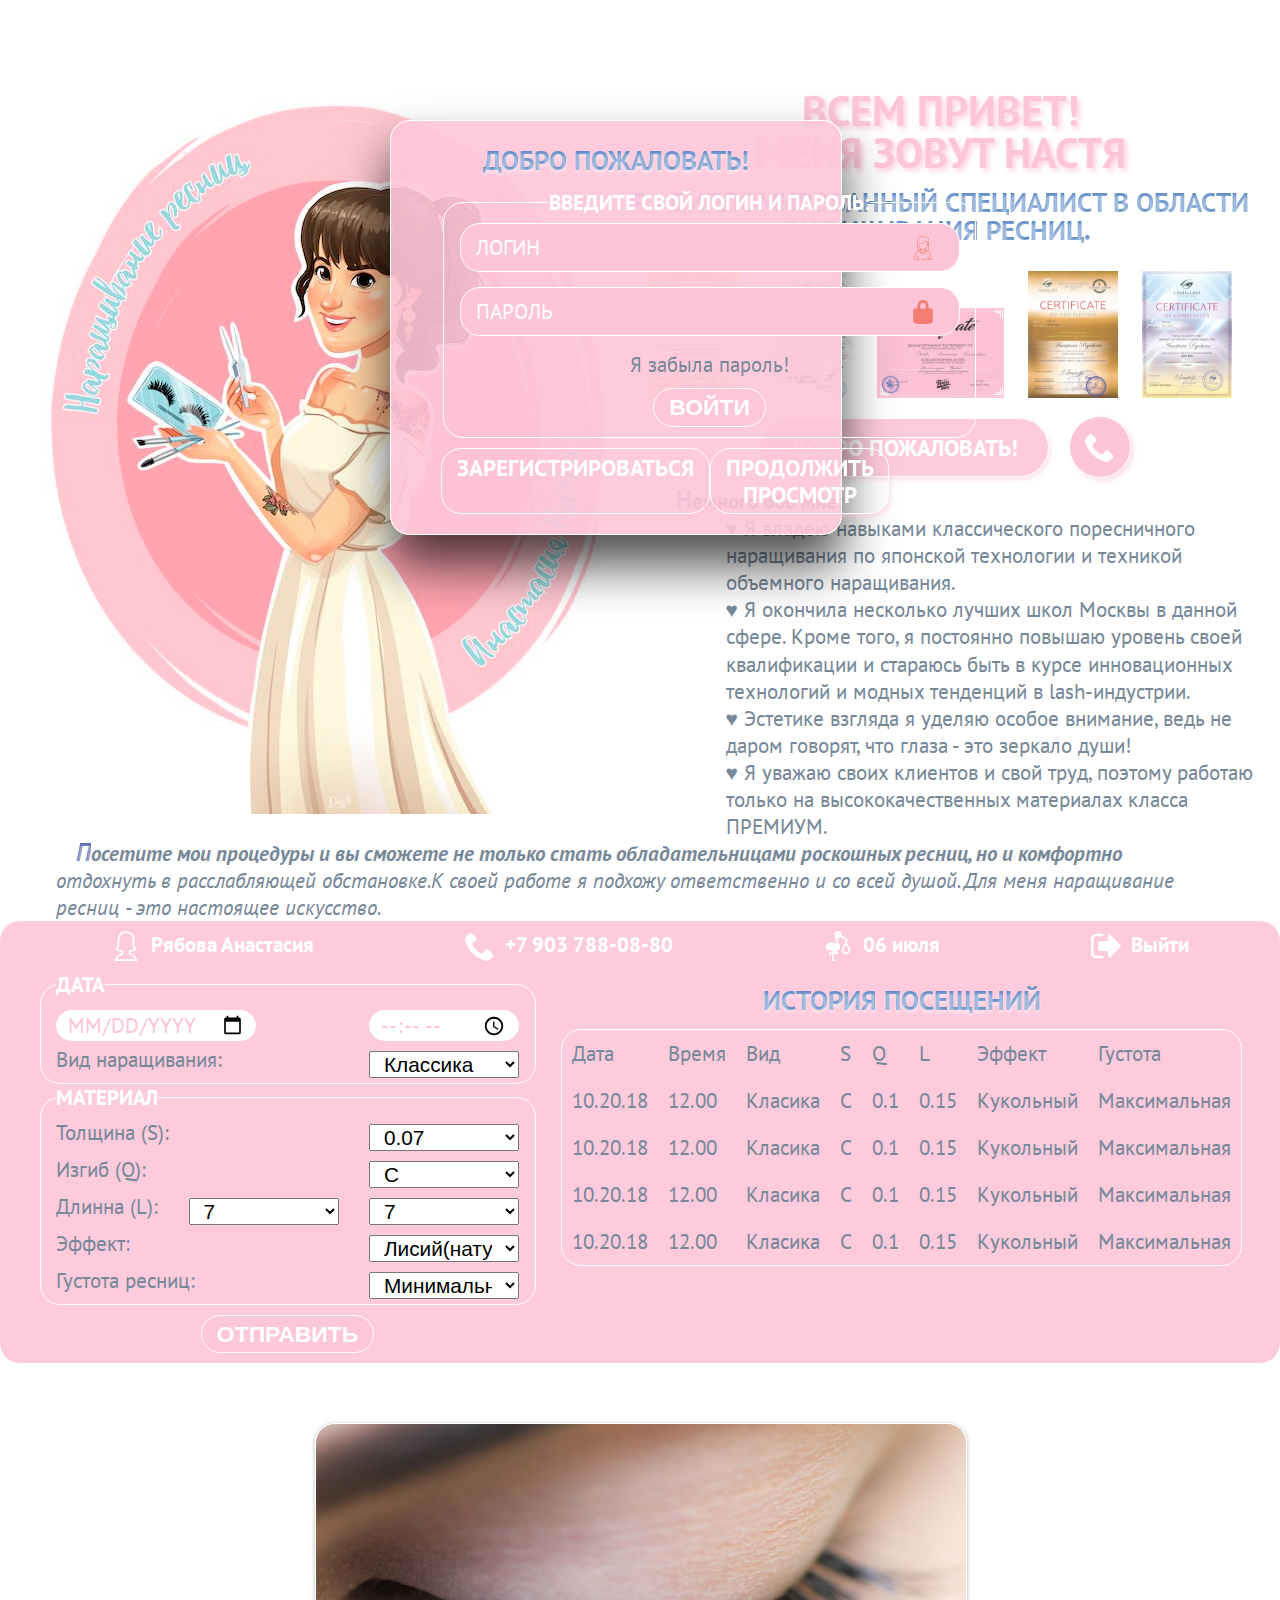
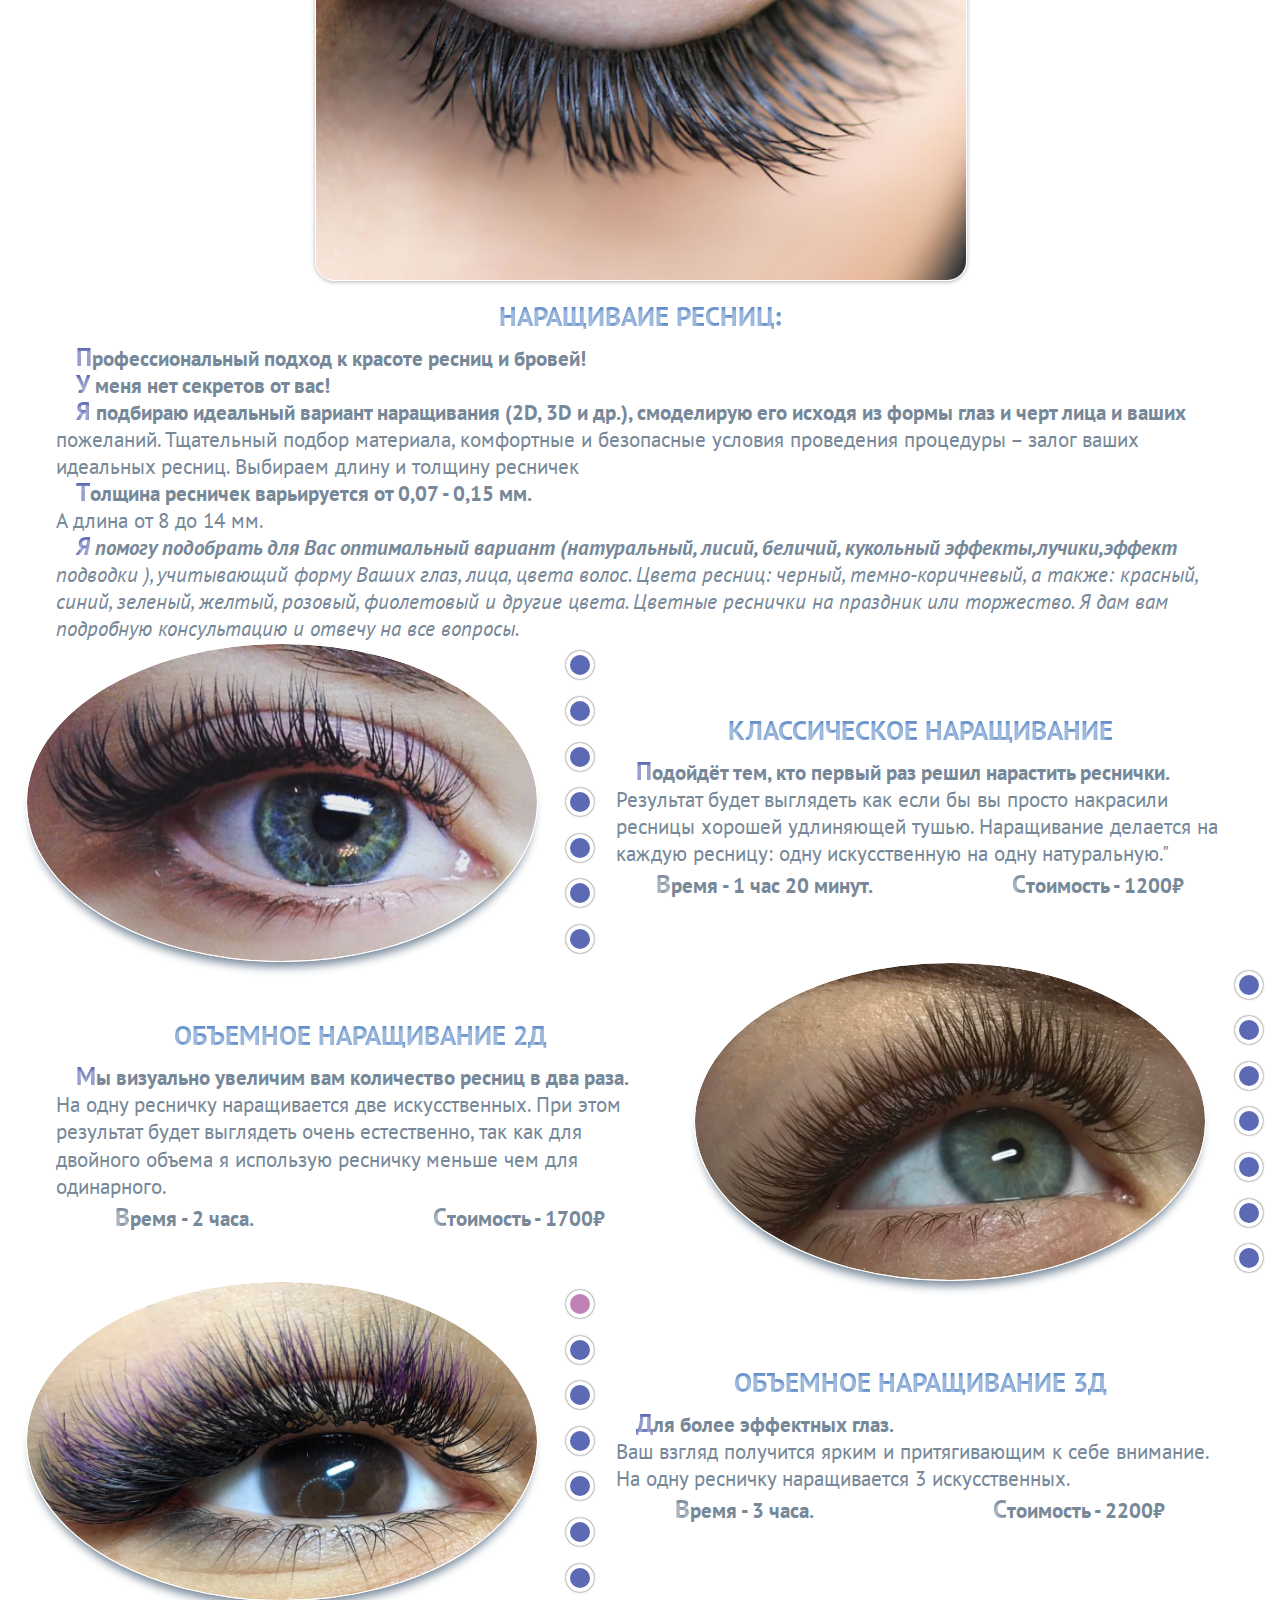
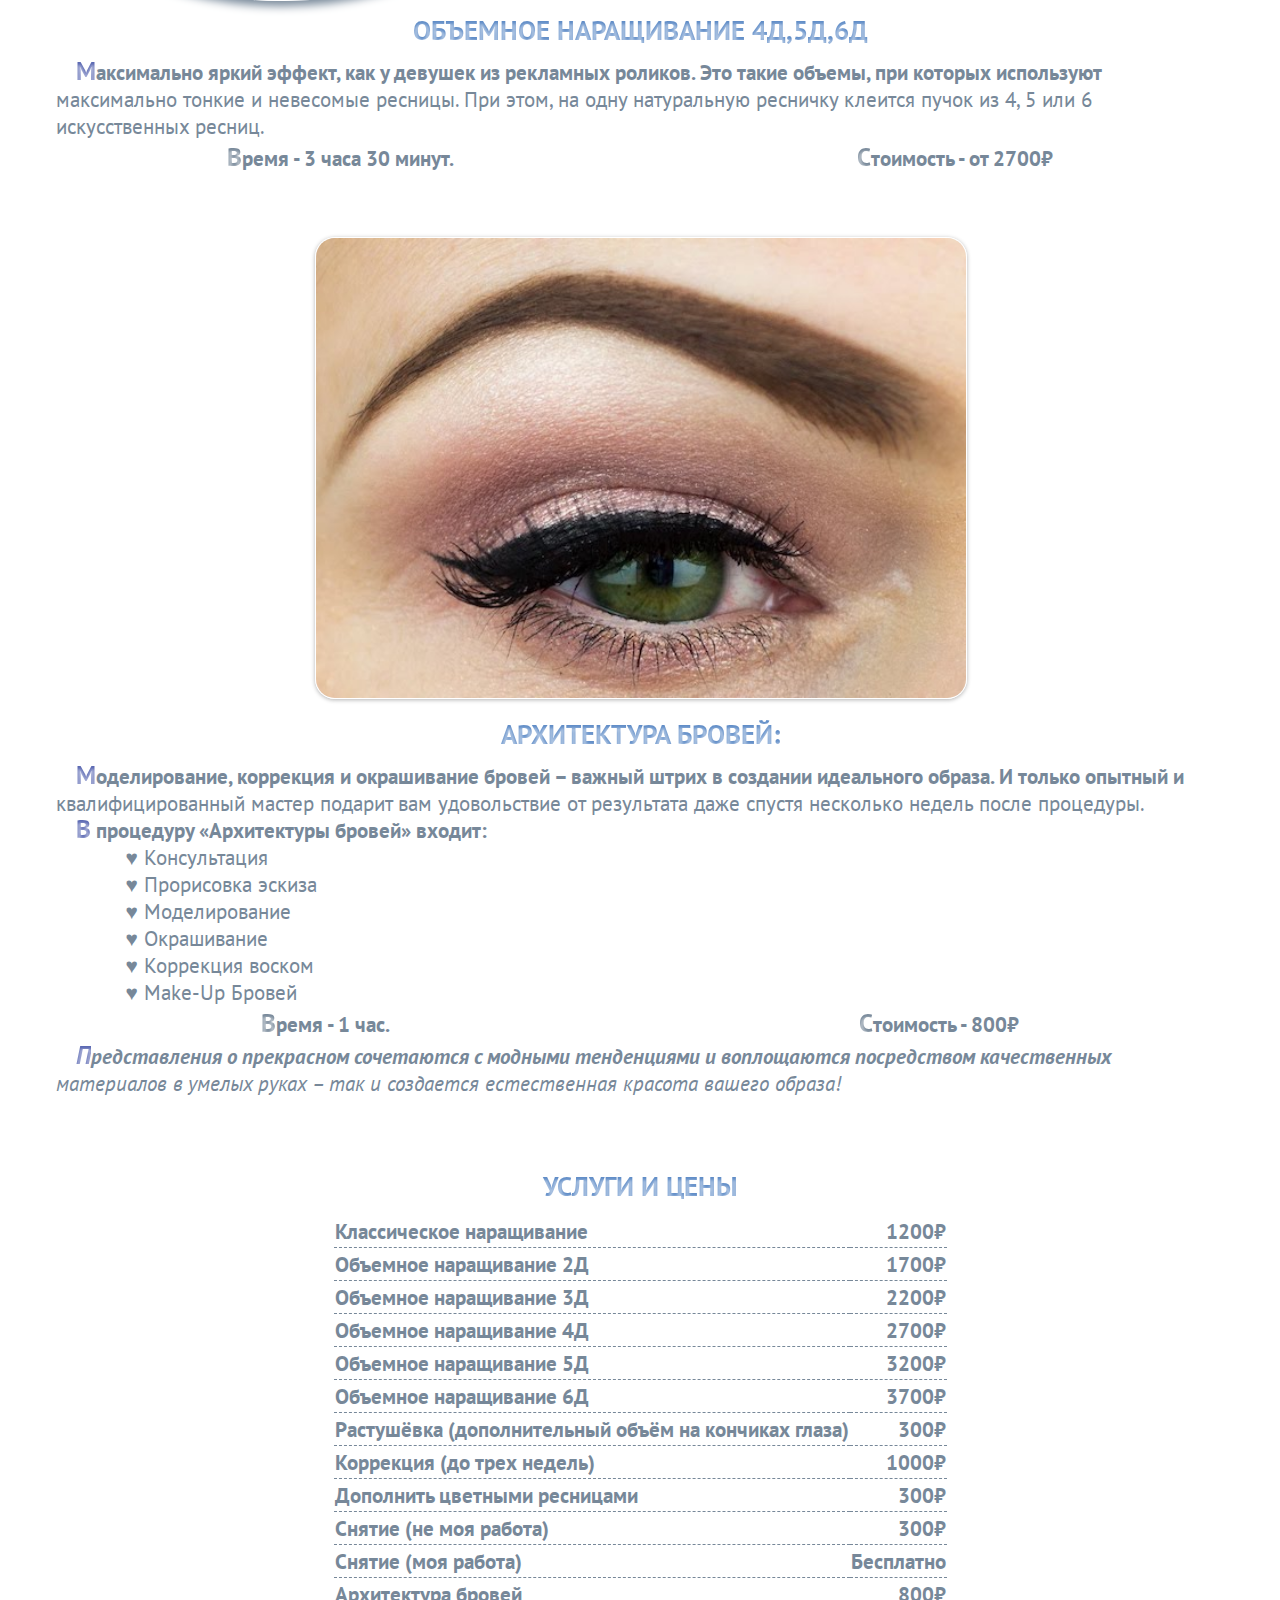
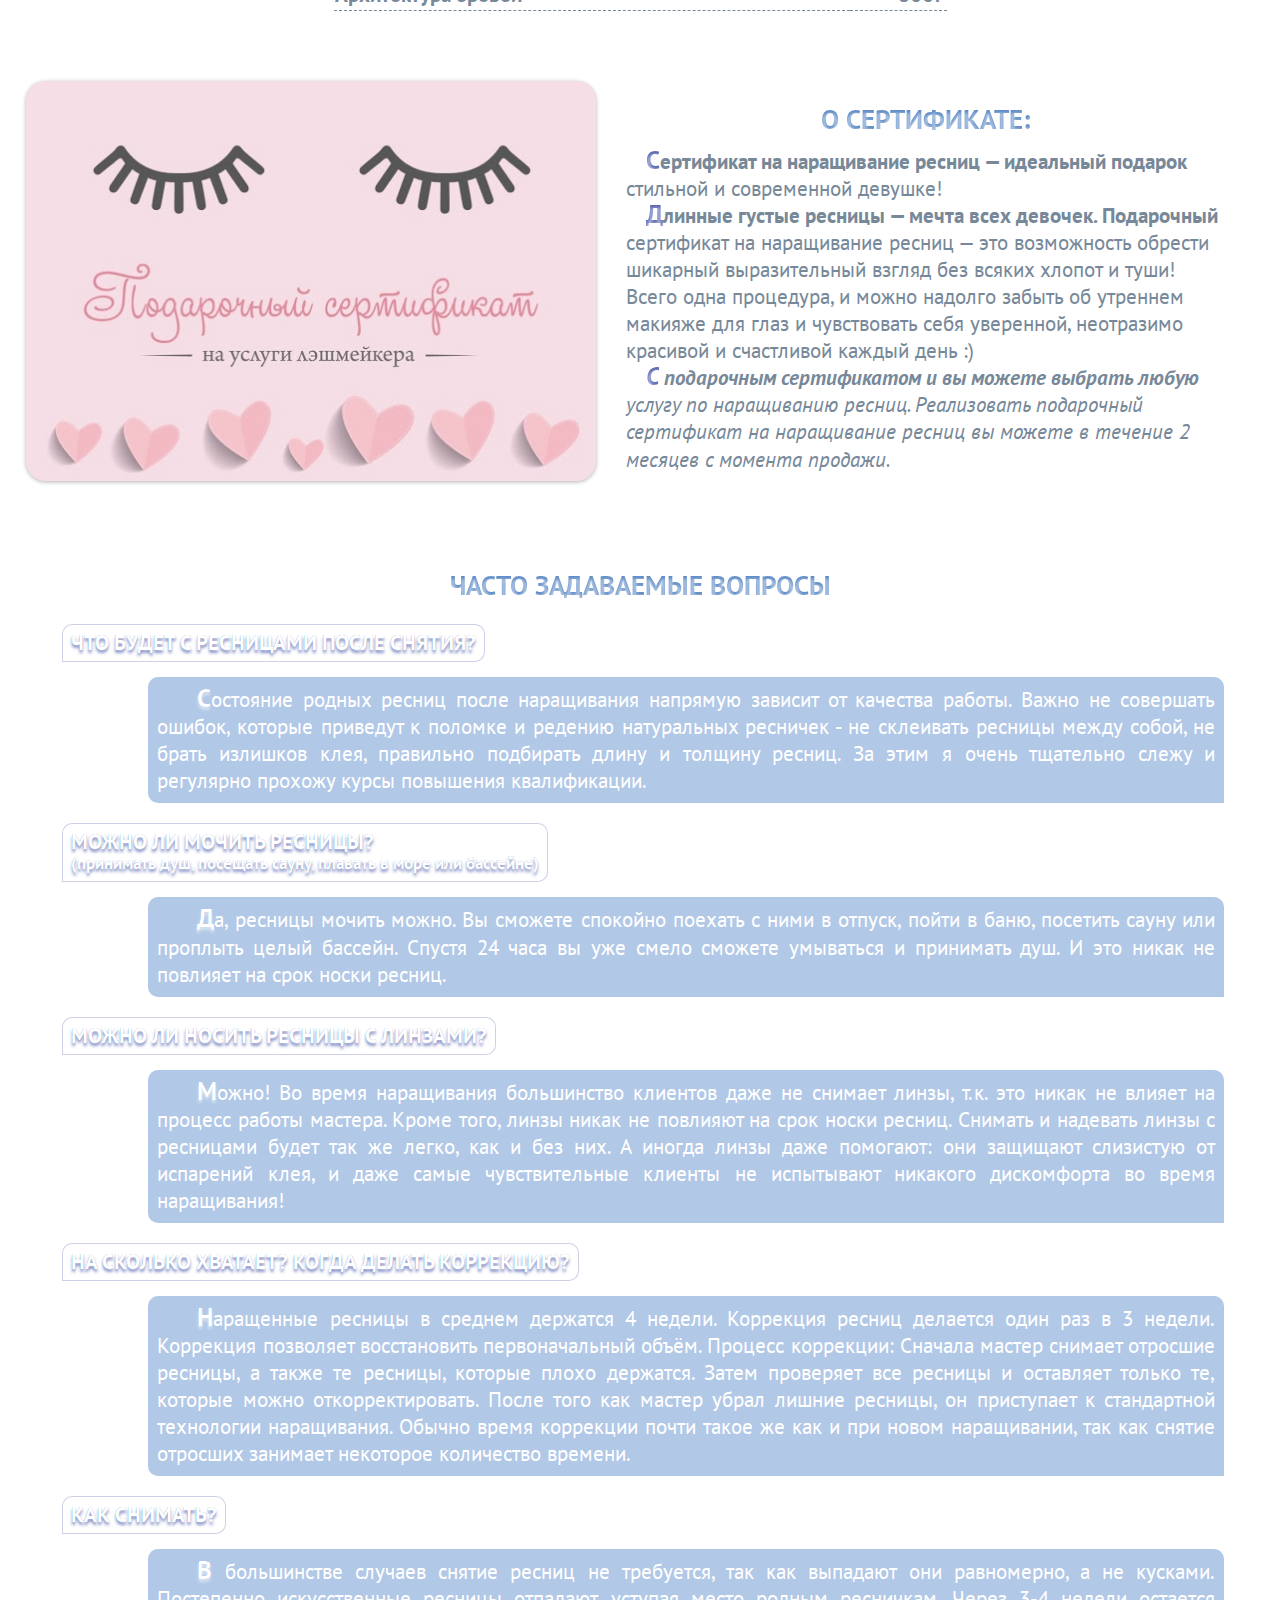
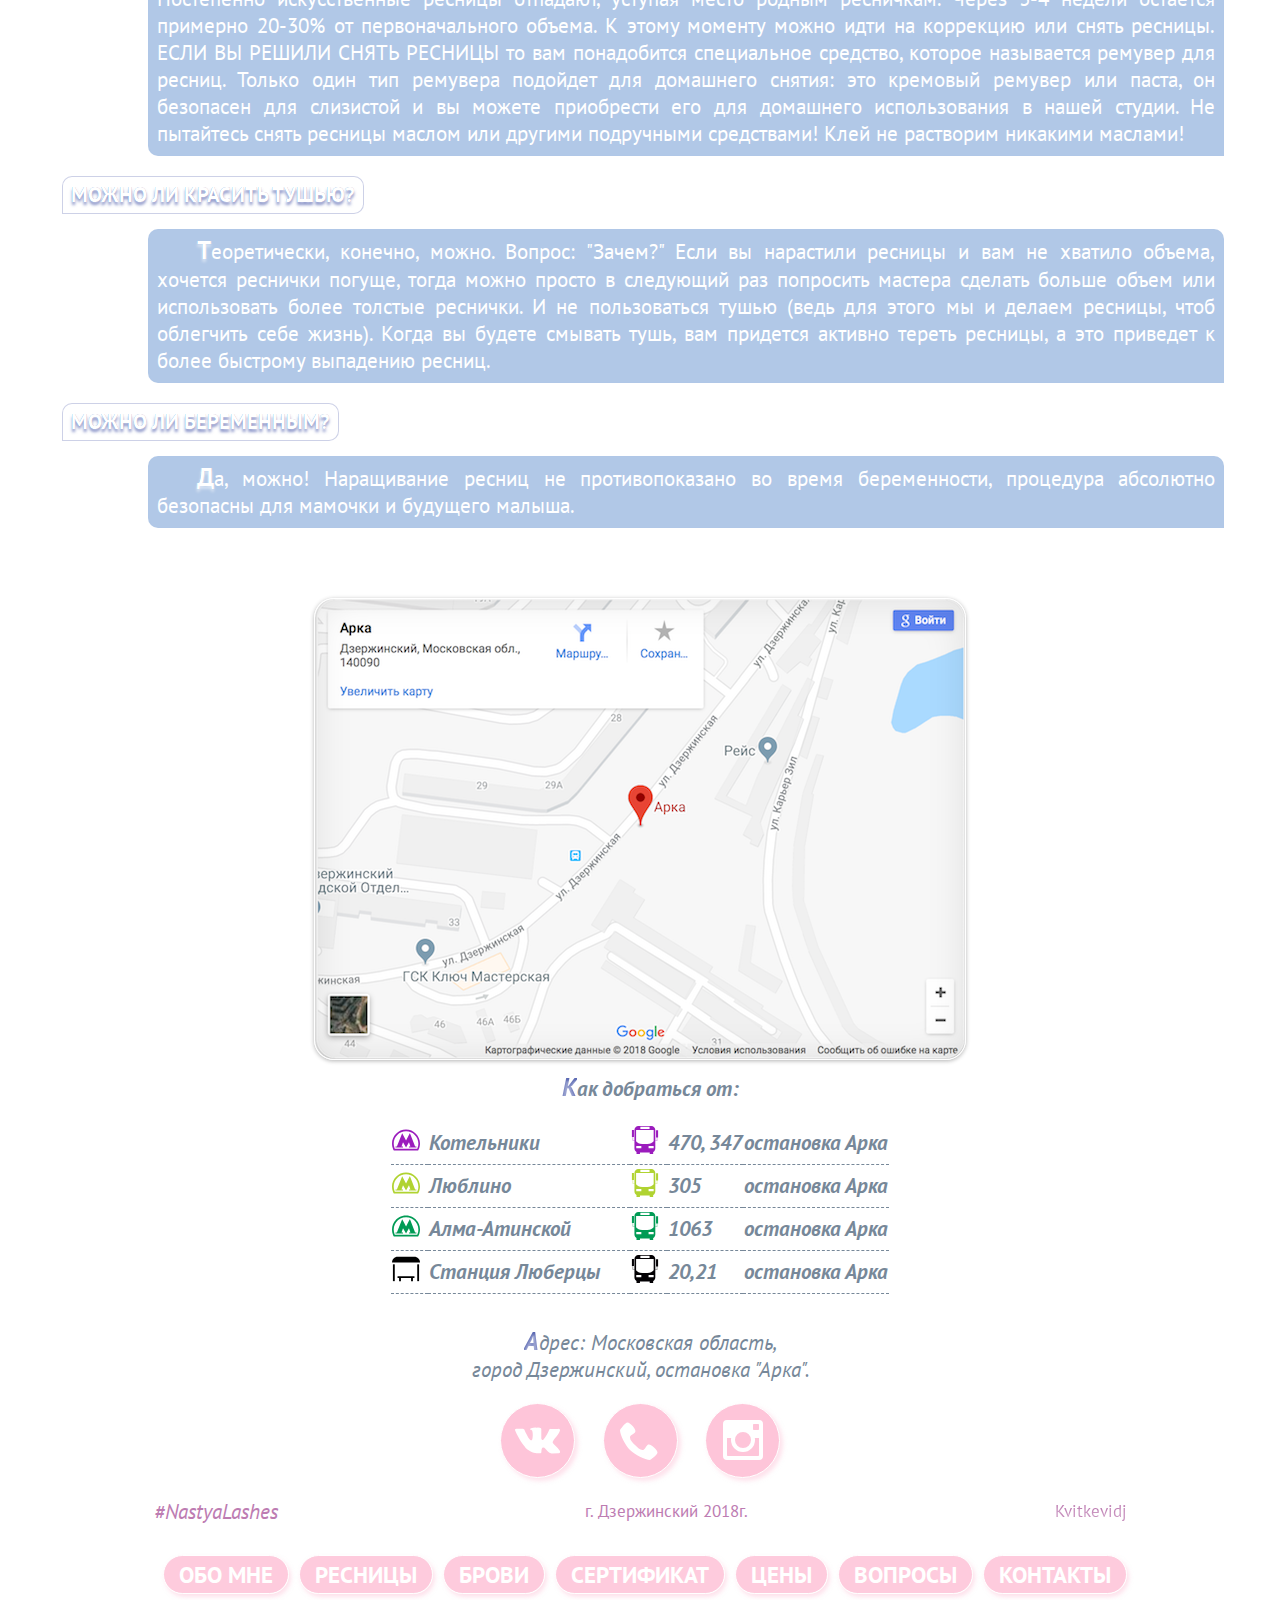
<file: index.html>
<!DOCTYPE html>
<html lang="ru">

<head>
    <meta charset="utf-8">
    <title>&#9829;Меня зовут Настя!&#9829;</title>
    <link href="css/normalize.css" rel="stylesheet">
    <link href="css/style.css" rel="stylesheet">
    <link href="https://fonts.googleapis.com/css?family=PT+Sans:400,400i,700" rel="stylesheet">
</head>

<body>
    <main class="">
        <header id="intro" class="container intro">
            <div class="main-container intro-logo">
                <img src="img/intro-logo.jpeg" alt="Меня зовут Настя!">
            </div>
            <div class="main-container intro-text">
                <h1>Всем привет!<br>Меня зовут Настя</h1>
                <h2>Я - дипломированный специалист в области наращивания ресниц.</h2>
                <div class="intro-diplom">
                    <a href="#img/diplom-1.jpeg">
                        <img src="img/diplom-1.jpeg" width="90" height="127" alt="Мой диплом">
                        </a>
                    <a id="img/diplom-1.jpeg" href="#" class="full" style="background-image:url(img/diplom-1.jpeg)"></a>
                    <a href="#img/diplom-2.jpeg">
                        <img src="img/diplom-2.jpeg" width="90" height="127" alt="Мой диплом">
                        </a>
                    <a id="img/diplom-2.jpeg" href="#" class="full" style="background-image:url(img/diplom-2.jpeg)"></a>
                    <a href="#img/diplom-3.jpeg">
                        <img class="diplom-img" src="img/diplom-3.jpeg" width="127" height="90" alt="Мой диплом">
                        </a>
                    <a id="img/diplom-3.jpeg" href="#" class="full" style="background-image:url(img/diplom-3.jpeg)"></a>
                    <a href="#img/diplom-4.jpeg">
                        <img src="img/diplom-4.jpeg" width="90" height="127" alt="Мой диплом">
                        </a>
                    <a id="img/diplom-4.jpeg" href="#" class="full" style="background-image:url(img/diplom-4.jpeg)"></a>
                    <a href="#img/diplom-5.jpeg">
                        <img src="img/diplom-5.jpeg" width="90" height="127" alt="Мой диплом">
                        </a>
                    <a id="img/diplom-5.jpeg" href="#" class="full" style="background-image:url(img/diplom-5.jpeg)"></a>
                </div>
                <ul class="intro-button user-navigation">
                    <li><a class="btn intro-btn login-link" href="login.html">Добро пожаловать!</a></li>
                    <li><a class="contacts-button intro-phone" href="tel:+79037880880"><span class="visually-hidden">Телефон</span>
                            <svg version="1.1" xmlns="http://www.w3.org/2000/svg" width="30" height="30" viewBox="0 0 32 32">
                                <path d="M22 20c-2 2-2 4-4 4s-4-2-6-4-4-4-4-6 2-2 4-4-4-8-6-8-6 6-6 6c0 4 4.109 12.109 8 16s12 8 16 8c0 0 6-4 6-6s-6-8-8-6z" fill="#fff"></path></svg></a></li>
                </ul>
                <p>Немного обо мне:</p>
                <ul class="text-table">
                    <li>&#9829; Я владею навыками классического поресничного наращивания по японской технологии и техникой объемного наращивания.</li>
                    <li>&#9829; Я окончила несколько лучших школ Москвы в данной сфере. Кроме того, я постоянно повышаю уровень своей квалификации и стараюсь быть в курсе инновационных технологий и модных тенденций в lash-индустрии.</li>
                    <li>&#9829; Эстетике взгляда я уделяю особое внимание, ведь не даром говорят, что глаза - это зеркало души!</li>
                    <li>&#9829; Я уважаю своих клиентов и свой труд, поэтому работаю только на высококачественных материалах класса ПРЕМИУМ.</li>
                </ul>
            </div>
            <p class="text-buttom">Посетите мои процедуры и вы сможете не только стать обладательницами роскошных ресниц, но и комфортно отдохнуть в расслабляющей обстановке.К своей работе я подхожу ответственно и со всей душой. Для меня наращивание ресниц - это настоящее искусство.</p>
        </header>
        <section class="modal modal-login">
            <h2>Добро пожаловать!</h2>
            <form class="login-form" action="https://echo.htmlacademy.ru" method="post">
                <fieldset class="filter-type">
                    <legend class="filter-title">Введите свой логин и пароль:</legend>
                    <div>
                        <label class="visually-hidden" for="user-login">Логин</label>
                        <input class="login-icon-user" id="user-login" type="text" name="login" placeholder="Логин">
                    </div>
                    <div>
                        <label class="visually-hidden" for="user-password">Пароль</label>
                        <input class="login-icon-password" id="user-password" type="password" name="password" placeholder="Пароль">
                    </div>
                    <div class="form-help">
                        <a class="restore" href="#">Я забыла пароль!</a>
                    </div>
                    <button class="btn btn-rewers" type="submit">Войти</button>
                </fieldset>
            </form>
            <div class="model-registration">
                <a class="btn btn-rewers modal-close" href="registration.html">Зарегистрироваться</a>
                <a class="btn btn-rewers modal-close" href="#lashes">Продолжить просмотр</a>
            </div>
        </section>
        <section id="cabinet" class="container cabinet">
            <div class="cabinet-fio">
                <div><svg xmlns="http://www.w3.org/2000/svg" xmlns:xlink="http://www.w3.org/1999/xlink" version="1.1" id="Capa_1" x="0px" y="0px" viewBox="0 0 472.6 472.6" style="enable-background:new 0 0 472.6 472.6;" xml:space="preserve" width="30px" height="30px"><g>
                        <path d="M417.3,453.2c-22-45.7-61.6-81.6-109.6-99.7v-28.9c23.6-1.3,68.1-7.3,94.2-34c3.3-3.4,4.6-8.3,3.4-12.9s-4.8-8.2-9.4-9.5   c-0.4-0.1-34.8-11.9-27.9-82.3c3-30,2.5-57-1.4-80.2c-4.5-26.6-13.5-47.5-26.6-62.1c-14.2-15.7-32.7-23.7-55-23.7   c-0.9,0-1.8,0-2.6,0C273.9,12.5,255.3,0,226.8,0c-13.3,0-27.2,2.7-41.4,8.2l-0.6,0.2c-11.2,4.2-32,12.1-49.6,35.5   c-20.5,27.2-30.3,67.5-29.1,119.7c1.2,52.3-7.4,77.9-14.8,90.2c-6.1,10.1-11.9,12.1-13.4,12.5c-5.1-0.4-9.2,2.2-11.8,6.6   c-2.7,4.5-1.7,10.2,1.3,14.6c1.2,1.8,8.2,11.2,25.1,20.3c19.3,10.4,43.4,16.3,71.9,17.5v27.5C117,370.8,77.6,407,55.3,453.3   c-2,4.2-1.7,9.1,0.7,13c2.5,3.9,6.8,6.3,11.4,6.3h337.8c4.6,0,9-2.4,11.4-6.3C419,462.3,419.3,457.4,417.3,453.2z M90.4,445.5   c21.6-33.2,54-58.3,91.5-70.4c5.6-1.8,9.4-7,9.4-12.8V312c0-3.6-1.4-7.1-4-9.6s-6-4-9.6-3.9c-38.9,0.4-62.4-8.5-75.2-16.1   c0.9-0.9,1.9-1.8,2.9-2.8c19.7-20.5,29-59.7,27.7-116.6c-2.6-105.1,42.1-122.1,61.1-129.3l0.6-0.2c11.2-4.2,21.9-6.4,31.8-6.4   c25.8,0,39,14.2,40.1,15.5c2.8,3.5,7.1,5.2,11.6,4.8c2.2-0.2,4.4-0.3,6.5-0.3c14.5,0,26,4.8,35,14.8c19,21,26.8,65.3,21.2,121.5   c-5.6,56.7,12.1,85.1,27.4,98.9c-20.6,11.4-49.9,15.7-72,15.7c-1.2,0-1.9,0-2,0c-3.6-0.1-7.2,1.3-9.8,3.8c-2.6,2.5-4.1,6-4.1,9.7   v51.7c0,5.9,3.8,11,9.4,12.8c38,12.3,70.5,37.1,92,69.7H90.4V445.5z" fill="#FFFFFF"/></g></svg>
                    <b>Рябова Анастасия</b>
                </div>
                <div><svg version="1.1" xmlns="http://www.w3.org/2000/svg" width="30" height="30" viewBox="0 0 32 32">
                        <path d="M22 20c-2 2-2 4-4 4s-4-2-6-4-4-4-4-6 2-2 4-4-4-8-6-8-6 6-6 6c0 4 4.109 12.109 8 16s12 8 16 8c0 0 6-4 6-6s-6-8-8-6z" fill="#fff"></path></svg>
                    <b>+7 903 788-08-80</b>
                </div>
                <div><svg xmlns="http://www.w3.org/2000/svg" xmlns:xlink="http://www.w3.org/1999/xlink" version="1.1" id="Capa_1" x="0px" y="0px" viewBox="0 0 296.251 296.251" style="enable-background:new 0 0 296.251 296.251;" xml:space="preserve" width="30px" height="30px"><g>
                        <path d="M235.791,119.724V87.846l6.871,2.942c0.447,0.191,0.913,0.283,1.374,0.283c1.246,0,2.443-0.669,3.074-1.825   c0.863-1.585,0.381-3.566-1.113-4.576l-61.871-41.776c0.404-2.165,0.626-4.394,0.626-6.674c0-19.972-16.249-36.22-36.22-36.22   c-19.973,0-36.221,16.248-36.221,36.22c0,26.34,10.768,48.513,21.178,69.956c2.945,6.065,5.828,12.017,8.384,17.91   c-2.648-0.987-5.529-1.895-8.658-2.737c-12.158-3.273-26.672-6.619-42.135-6.619c-7.4,0-14.51,0.734-21.736,2.245   c-25.937,5.425-42.049,22.414-42.049,44.337c0,23.316,12.699,30.582,13.24,30.88c1.381,0.759,3.1,0.504,4.199-0.627l8.541-8.792   c4.813,4.274,15.516,12.598,35.516,17.231v12.247H67.787c-4.418,0-7.996,3.582-7.996,8v17c0,4.418,3.582,8,8,8s8-3.582,8-8v-9h13   v60c0,4.418,3.578,8,7.996,8h17c4.418,0,8-3.582,8-8s-3.582-8-8-8h-8.996v-52h39.135c3.234,0,6.148-1.946,7.389-4.932   c1.24-2.986,0.561-6.425-1.721-8.715l-13.551-13.601c7.127-2.023,13.342-5.35,18.385-9.903   c8.375-7.559,12.986-18.138,12.986-29.789c0-4.904-0.443-9.254-1.396-13.127c-2.648-17.097-10.496-33.266-18.135-48.997   c-4.662-9.599-9.396-19.357-13.043-29.442c4.227,1.731,8.848,2.694,13.691,2.694c10.113,0,19.271-4.172,25.847-10.88l45.413,19.438   v38.223c-8,11.697-33.504,51.885-33.504,70.615c0,22.792,18.542,41.334,41.333,41.334c22.793,0,41.336-18.542,41.336-41.334   C268.956,171.365,243.791,132.031,235.791,119.724z M148.531,31.882c2.396,0,4.338,1.941,4.338,4.337   c0,2.396-1.941,4.339-4.338,4.339s-4.338-1.942-4.338-4.339C144.193,33.823,146.135,31.882,148.531,31.882z M104.791,212.251   v-9.585c3,0.341,7.111,0.554,10.945,0.623l8.926,8.962H104.791z M227.619,215.169c-13.969,0-25.334-11.365-25.334-25.334   c0-9.256,13.23-33.893,25.336-53.23c12.104,19.332,25.332,43.966,25.332,53.23C252.953,203.804,241.588,215.169,227.619,215.169z" fill="#FFFFFF"/></g></svg>
                    <b>06 июля</b>
                </div>
                <div><svg xmlns="http://www.w3.org/2000/svg" xmlns:xlink="http://www.w3.org/1999/xlink" version="1.1" id="Capa_1" x="0px" y="0px" width="30px" height="30px" viewBox="0 0 447.674 447.674" style="enable-background:new 0 0 447.674 447.674;" xml:space="preserve"><g>
                        <path d="M182.725,379.151c-0.572-1.522-0.769-2.816-0.575-3.863c0.193-1.04-0.472-1.902-1.997-2.566    c-1.525-0.664-2.286-1.191-2.286-1.567c0-0.38-1.093-0.667-3.284-0.855c-2.19-0.191-3.283-0.288-3.283-0.288h-3.71h-3.14H82.224    c-12.562,0-23.317-4.469-32.264-13.421c-8.945-8.946-13.417-19.698-13.417-32.258V123.335c0-12.562,4.471-23.313,13.417-32.259    c8.947-8.947,19.702-13.422,32.264-13.422h91.361c2.475,0,4.421-0.614,5.852-1.854c1.425-1.237,2.375-3.094,2.853-5.568    c0.476-2.474,0.763-4.708,0.859-6.707c0.094-1.997,0.048-4.521-0.144-7.566c-0.189-3.044-0.284-4.947-0.284-5.712    c0-2.474-0.905-4.611-2.712-6.423c-1.809-1.804-3.949-2.709-6.423-2.709H82.224c-22.648,0-42.016,8.042-58.101,24.125    C8.042,81.323,0,100.688,0,123.338v200.994c0,22.648,8.042,42.018,24.123,58.095c16.085,16.091,35.453,24.133,58.101,24.133    h91.365c2.475,0,4.422-0.622,5.852-1.854c1.425-1.239,2.375-3.094,2.853-5.571c0.476-2.471,0.763-4.716,0.859-6.707    c0.094-1.999,0.048-4.518-0.144-7.563C182.818,381.817,182.725,379.915,182.725,379.151z" fill="#FFFFFF"/>
                        <path d="M442.249,210.989L286.935,55.67c-3.614-3.612-7.898-5.424-12.847-5.424c-4.949,0-9.233,1.812-12.851,5.424    c-3.617,3.617-5.424,7.904-5.424,12.85v82.226H127.907c-4.952,0-9.233,1.812-12.85,5.424c-3.617,3.617-5.424,7.901-5.424,12.85    v109.636c0,4.948,1.807,9.232,5.424,12.847c3.621,3.61,7.901,5.427,12.85,5.427h127.907v82.225c0,4.945,1.807,9.233,5.424,12.847    c3.617,3.617,7.901,5.428,12.851,5.428c4.948,0,9.232-1.811,12.847-5.428L442.249,236.69c3.617-3.62,5.425-7.898,5.425-12.848    C447.674,218.894,445.866,214.606,442.249,210.989z" fill="#FFFFFF"/></g></svg>
                    <b>Выйти</b>
                </div>
            </div>
            <div class="main-container cabinet-form">
                <h2 class="visually-hidden">Анкета клиента</h2>
                <form class="filters-form" method="post" action="">
                    <fieldset class="filter-type">
                        <legend class="filter-title">Дата</legend>
                        <div class="cabinet-form-group">
                            <div class="cabinet-form-type">
                                <input type="date" name="filter-data" id="filter-data">
                                <input type="time" name="filter-time" id="filter-time">
                            </div>
                            <div class="cabinet-form-type">
                                <label for="material-type">Вид наращивания:</label>
                                <select class="material-type" name="material-type" id="material-type">
                                        <option value="1">Классика</option>
                                        <option value="2">Объём-2D</option>
                                        <option value="3">Объём-3D</option>
                                        <option value="4">Объём-4D</option>
                                        <option value="5">Объём-2D+растушевка-3D</option>
                                        <option value="6">Объём-3D+растушевка-4D</option>
                                    </select>
                            </div>
                        </div>
                    </fieldset>
                    <fieldset class="filter-material">
                        <legend class="filter-title">Материал</legend>
                        <div class="cabinet-form-group">
                            <div class="cabinet-form-type">
                                <label for="fat-type">Толщина (S):</label>
                                <select name="fat-type" id="fat-type">
                                        <option value="1">0.07</option>
                                        <option value="2">0.10</option>
                                        <option value="3">0.12</option>
                                        <option value="4">0.15</option>
                                    </select>
                            </div>
                            <div class="cabinet-form-type">
                                <label for="bend-type">Изгиб (Q):</label>
                                <select name="bend-type" id="bend-type">
                                        <option value="1">C</option>
                                        <option value="2">Д</option>
                                        <option value="3">Л</option>
                                        <option value="4">Л+</option>
                                    </select>
                            </div>
                            <div class="cabinet-form-type">
                                <label for="long-type">Длинна (L):</label>
                                <select name="long-type" id="long-type">
                                        <option value="1">7</option>
                                        <option value="2">8</option>
                                        <option value="3">9</option>
                                        <option value="4">10</option>
                                        <option value="5">11</option>
                                        <option value="6">12</option>
                                        <option value="7">13</option>
                                        <option value="8">14</option>
                                    </select>
                                <select name="long-type" id="long-type">
                                        <option value="1">7</option>
                                        <option value="2">8</option>
                                        <option value="3">9</option>
                                        <option value="4">10</option>
                                        <option value="5">11</option>
                                        <option value="6">12</option>
                                        <option value="7">13</option>
                                        <option value="8">14</option>
                                    </select>
                            </div>
                            <div class="cabinet-form-type">
                                <label for="form-type">Эффект:</label>
                                <select name="form-type" id="form-type">
                                        <option value="1">Лисий(натуральный)</option>
                                        <option value="2">Лисий(плавный)</option>
                                        <option value="3">Лисий(экстимальный)</option>
                                        <option value="4">Беличий(натуральный)</option>
                                        <option value="5">Беличий(плавный)</option>
                                        <option value="6">Беличий(экстимальный)</option>
                                        <option value="7">Кукольный</option>
                                    </select>
                            </div>
                            <div class="cabinet-form-type">
                                <label for="form-type">Густота ресниц:</label>
                                <select name="form-type" id="form-type">
                                        <option value="1">Минимальная</option>
                                        <option value="2">Средняя</option>
                                        <option value="3">Максимальная</option>
                                    </select>
                            </div>
                        </div>
                    </fieldset>
                    <button class="btn btn-rewers" type="submit">Отправить</button>
                </form>
            </div>
            <div class="main-container cabinet-history">
                <div class="history-header">
                    <h2>История посещений</h2>
                    <header>
                        <ul>
                            <li>Дата</li>
                            <li>Время</li>
                            <li>Вид</li>
                            <li>S</li>
                            <li>Q</li>
                            <li>L</li>
                            <li>Эффект</li>
                            <li>Густота</li>
                        </ul>
                    </header>
                    <ul>
                        <li>10.20.18</li>
                        <li>12.00</li>
                        <li>Класика</li>
                        <li>С</li>
                        <li>0.1</li>
                        <li>0.15</li>
                        <li>Кукольный</li>
                        <li>Максимальная</li>
                    </ul>
                    <ul>
                        <li>10.20.18</li>
                        <li>12.00</li>
                        <li>Класика</li>
                        <li>С</li>
                        <li>0.1</li>
                        <li>0.15</li>
                        <li>Кукольный</li>
                        <li>Максимальная</li>
                    </ul>
                    <ul>
                        <li>10.20.18</li>
                        <li>12.00</li>
                        <li>Класика</li>
                        <li>С</li>
                        <li>0.1</li>
                        <li>0.15</li>
                        <li>Кукольный</li>
                        <li>Максимальная</li>
                    </ul>
                    <ul>
                        <li>10.20.18</li>
                        <li>12.00</li>
                        <li>Класика</li>
                        <li>С</li>
                        <li>0.1</li>
                        <li>0.15</li>
                        <li>Кукольный</li>
                        <li>Максимальная</li>
                    </ul>
                </div>
            </div>
        </section>
        <section id="lashes" class="container lashes-wrap">
            <div class="main-container lashes-text">
                <h2>Наращиваие ресниц:</h2>
                <p>Профессиональный подход к красоте ресниц и бровей!</p>
                <p>У меня нет секретов от вас!</p>
                <p>Я подбираю идеальный вариант наращивания (2D, 3D и др.), смоделирую его исходя из формы глаз и черт лица и ваших пожеланий. Тщательный подбор материала, комфортные и безопасные условия проведения процедуры – залог ваших идеальных ресниц. Выбираем длину и толщину ресничек</p>
                <p>Толщина ресничек варьируется от 0,07 - 0,15 мм.<br>А длина от 8 до 14 мм.</p>
                <p class="text-buttom">Я помогу подобрать для Ваc оптимальный вариант (натуральный, лисий, беличий, кукольный эффекты,лучики,эффект подводки ), учитывающий форму Ваших глаз, лица, цвета волос. Цвета ресниц: черный, темно-коричневый, а также: красный, синий, зеленый, желтый, розовый, фиолетовый и другие цвета. Цветные реснички на праздник или торжество. Я дам вам подробную консультацию и отвечу на все вопросы.</p>
            </div>
            <div class="main-container lashes-logo">
                <img src="img/lashes-1.jpg" alt="Наращивание ресниц" />
            </div>
        </section>
        <section class="lashes">
            <div class="main-container lashes-slider">
                <input type="radio" id="btn-1" name="toggle" checked>
                <input type="radio" id="btn-2" name="toggle">
                <input type="radio" id="btn-3" name="toggle">
                <input type="radio" id="btn-4" name="toggle">
                <input type="radio" id="btn-5" name="toggle">
                <input type="radio" id="btn-6" name="toggle">
                <input type="radio" id="btn-7" name="toggle">
                <div class="slider-inner">
                    <div class="slider-slides">
                        <img src="img/lashes/classic-1.jpg" alt="Классическое наращивание">
                        <img src="img/lashes/classic-2.jpg" alt="Классическое наращивание">
                        <img src="img/lashes/classic-3.jpg" alt="Классическое наращивание">
                        <img src="img/lashes/classic-4.jpg" alt="Классическое наращивание">
                        <img src="img/lashes/classic-5.jpg" alt="Классическое наращивание">
                        <img src="img/lashes/classic-6.jpg" alt="Классическое наращивание">
                        <img src="img/lashes/classic-7.jpg" alt="Классическое наращивание">
                    </div>
                </div>
                <div class="slider-controls">
                    <label for="btn-1"></label>
                    <label for="btn-2"></label>
                    <label for="btn-3"></label>
                    <label for="btn-4"></label>
                    <label for="btn-5"></label>
                    <label for="btn-6"></label>
                    <label for="btn-7"></label>
                </div>
            </div>
            <div class="main-container lashes-text">
                <h2>Классическое наращивание</h2>
                <p>подойдёт тем, кто первый раз решил нарастить реснички.<br> Результат будет выглядеть как если бы вы просто накрасили ресницы хорошей удлиняющей тушью. Наращивание делается на каждую ресницу: одну искусственную на одну натуральную."</p>
                <div class="lashes-time">
                    <p>Время&nbsp;-&nbsp;1&nbsp;час&nbsp;20&nbsp;минут.</p>
                    <p>Стоимость&nbsp;-&nbsp;1200₽</p>
                </div>
            </div>
        </section>
        <section class="lashes lashes-row">
            <div class="main-container lashes-slider">
                <input type="radio" id="btn-8" name="toggle" checked>
                <input type="radio" id="btn-9" name="toggle">
                <input type="radio" id="btn-10" name="toggle">
                <input type="radio" id="btn-11" name="toggle">
                <input type="radio" id="btn-12" name="toggle">
                <input type="radio" id="btn-13" name="toggle">
                <input type="radio" id="btn-14" name="toggle">
                <div class="slider-inner-2">
                    <div class="slider-slides-2">
                        <img src="img/lashes/2d-1.jpg" alt="Объемное наращивание 2Д">
                        <img src="img/lashes/2d-2.jpg" alt="Объемное наращивание 2Д">
                        <img src="img/lashes/2d-3.jpg" alt="Объемное наращивание 2Д">
                        <img src="img/lashes/2d-4.jpg" alt="Объемное наращивание 2Д">
                        <img src="img/lashes/2d-5.jpg" alt="Объемное наращивание 2Д">
                        <img src="img/lashes/2d-6.jpg" alt="Объемное наращивание 2Д">
                        <img src="img/lashes/2d-7.jpg" alt="Объемное наращивание 2Д">
                    </div>
                </div>
                <div class="slider-controls">
                    <label for="btn-8"></label>
                    <label for="btn-9"></label>
                    <label for="btn-10"></label>
                    <label for="btn-11"></label>
                    <label for="btn-12"></label>
                    <label for="btn-13"></label>
                    <label for="btn-14"></label>
                </div>
            </div>
            <div class="main-container lashes-text">
                <h2>Объемное наращивание 2Д</h2>
                <p>мы визуально увеличим вам количество ресниц в два раза.<br> На одну ресничку наращивается две искусственных. При этом результат будет выглядеть очень естественно, так как для двойного объема я использую ресничку меньше чем для одинарного.</p>
                <div class="lashes-time">
                    <p>Время&nbsp;-&nbsp;2&nbsp;часа.</p>
                    <p>Стоимость&nbsp;-&nbsp;1700₽</p>
                </div>
            </div>
        </section>
        <section class="lashes">
            <div class="main-container lashes-slider">
                <input type="radio" id="btn-15" name="toggle" checked>
                <input type="radio" id="btn-16" name="toggle">
                <input type="radio" id="btn-17" name="toggle">
                <input type="radio" id="btn-18" name="toggle">
                <input type="radio" id="btn-19" name="toggle">
                <input type="radio" id="btn-20" name="toggle">
                <input type="radio" id="btn-21" name="toggle">
                <div class="slider-inner-3">
                    <div class="slider-slides-3">
                        <img src="img/lashes/3d-1.jpg" alt="Объемное наращивание 3Д">
                        <img src="img/lashes/3d-2.jpg" alt="Объемное наращивание 3Д">
                        <img src="img/lashes/3d-3.jpg" alt="Объемное наращивание 3Д">
                        <img src="img/lashes/3d-4.jpg" alt="Объемное наращивание 3Д">
                        <img src="img/lashes/3d-5.jpg" alt="Объемное наращивание 3Д">
                        <img src="img/lashes/3d-6.jpg" alt="Объемное наращивание 3Д">
                        <img src="img/lashes/3d-7.jpg" alt="Объемное наращивание 3Д">
                    </div>
                </div>
                <div class="slider-controls">
                    <label for="btn-15"></label>
                    <label for="btn-16"></label>
                    <label for="btn-17"></label>
                    <label for="btn-18"></label>
                    <label for="btn-19"></label>
                    <label for="btn-20"></label>
                    <label for="btn-21"></label>
                </div>
            </div>
            <div class="main-container lashes-text">
                <h2>Объемное наращивание 3Д</h2>
                <p>Для более эффектных глаз.<br> Ваш взгляд получится ярким и притягивающим к себе внимание. На одну ресничку наращивается 3 искусственных.</p>
                <div class="lashes-time">
                    <p>Время&nbsp;-&nbsp;3&nbsp;часа.</p>
                    <p>Стоимость&nbsp;-&nbsp;2200₽</p>
                </div>
            </div>
        </section>
        <section class="lashes">
            <div class="main-container lashes-text">
                <h2>Объемное наращивание 4Д,5Д,6Д</h2>
                <p>Максимально яркий эффект, как у девушек из рекламных роликов. Это такие объемы, при которых используют максимально тонкие и невесомые ресницы. При этом, на одну натуральную ресничку клеится пучок из 4, 5 или 6 искусственных ресниц.</p>
                <div class="lashes-time">
                    <p>Время&nbsp;-&nbsp;3&nbsp;часа&nbsp;30&nbsp;минут.</p>
                    <p>Стоимость&nbsp;-&nbsp;от&nbsp;2700₽</p>
                </div>
            </div>
        </section>
        <section id="brows" class="container brows">
            <div class="main-container brows-text">
                <h2>Архитектура Бровей:</h2>
                <p class="text-subtitle">Моделирование, коррекция и окрашивание бровей – важный штрих в создании идеального образа. И только опытный и квалифицированный мастер подарит вам удовольствие от результата даже спустя несколько недель после процедуры.</p>
                <p>В процедуру «Архитектуры бровей» входит:</p>
                <ul class="text-table">
                    <li>&#9829; Консультация</li>
                    <li>&#9829; Прорисовка эскиза</li>
                    <li>&#9829; Моделирование</li>
                    <li>&#9829; Окрашивание</li>
                    <li>&#9829; Коррекция воском</li>
                    <li>&#9829; Make-Up Бровей</li>
                </ul>
                <div class="lashes-time">
                    <p>Время&nbsp;-&nbsp;1&nbsp;час.</p>
                    <p>Стоимость&nbsp;-&nbsp;800₽</p>
                </div>
                <p class="text-buttom">Представления о прекрасном сочетаются с модными тенденциями и воплощаются посредством качественных материалов в умелых руках – так и создается естественная красота вашего образа!</p>
            </div>
            <div class="main-container brows-logo">
                <img src="img/brows-1.jpg" alt="Архитектура бровей" />
            </div>
        </section>
        <section id="price" class="container price">
            <div class="main-container price-text">
                <h2>Услуги и цены</h2>
                <table class="price-table">
                    <tr>
                        <th>Классическое наращивание</th>
                        <th>1200₽</th>
                    </tr>
                    <tr>
                        <th>Объемное наращивание 2Д</th>
                        <th>1700₽</th>
                    </tr>
                    <tr>
                        <th>Объемное наращивание 3Д</th>
                        <th>2200₽</th>
                    </tr>
                    <tr>
                        <th>Объемное наращивание 4Д</th>
                        <th>2700₽</th>
                    </tr>
                    <tr>
                        <th>Объемное наращивание 5Д</th>
                        <th>3200₽</th>
                    </tr>
                    <tr>
                        <th>Объемное наращивание 6Д</th>
                        <th>3700₽</th>
                    </tr>
                    <tr>
                        <th>Растушёвка (дополнительный объём на кончиках глаза)</th>
                        <th>300₽</th>
                    </tr>
                    <tr>
                        <th>Коррекция (до трех недель)</th>
                        <th>1000₽</th>
                    </tr>
                    <tr>
                        <th>Дополнить цветными ресницами</th>
                        <th>300₽</th>
                    </tr>
                    <tr>
                        <th>Снятие (не моя работа)</th>
                        <th>300₽</th>
                    </tr>
                    <tr>
                        <th>Снятие (моя работа)</th>
                        <th>Бесплатно</th>
                    </tr>
                    <tr>
                        <th>Архитектура бровей</th>
                        <th>800₽</th>
                    </tr>
                </table>
            </div>
        </section>
        <section id="gifts" class="container gifts">
            <div class="main-continer gifts-logo">
                <div class="hidden"><img src="img/gifts-2.jpg" width="570" height="400" alt="Подарочный сертификат лицевая сторона"></div>
                <img class="icon" src="img/gifts-1.jpg" width="570" height="400" alt="Подарочный сертификат обратная сторона">
            </div>
            <div class="main-container gifts-text">
                <h2>О сертификате:</h2>
                <p>Сертификат на наращивание ресниц — идеальный подарок стильной и современной девушке!</p>
                <p>Длинные густые ресницы — мечта всех девочек. Подарочный сертификат на наращивание ресниц — это возможность обрести шикарный выразительный взгляд без всяких хлопот и туши! Всего одна процедура, и можно надолго забыть об утреннем макияже для глаз и чувствовать себя уверенной, неотразимо красивой и счастливой каждый день :)</p>
                <p class="text-buttom">С подарочным сертификатом и вы можете выбрать любую услугу по наращиванию ресниц. Реализовать подарочный сертификат на наращивание ресниц вы можете в течение 2 месяцев с момента продажи.</p>
            </div>
        </section>
        <section id="questions" class="container questions">
            <div class="main-container questions-text">
                <h2>Часто задаваемые вопросы</h2>
                <h3>Что будет с ресницами после снятия?</h3>
                <p>Состояние родных ресниц после наращивания напрямую зависит от качества работы. Важно не совершать ошибок, которые приведут к поломке и редению натуральных ресничек - не склеивать ресницы между собой, не брать излишков клея, правильно подбирать длину и толщину ресниц. За этим я очень тщательно слежу и регулярно прохожу курсы повышения квалификации.</p>
                <h3>Можно ли мочить ресницы?<br><small class="question-small">(принимать душ, посещать сауну, плавать в море или бассейне)</small></h3>
                <p>Да, ресницы мочить можно. Вы сможете спокойно поехать с ними в отпуск, пойти в баню, посетить сауну или проплыть целый бассейн. Спустя 24 часа вы уже смело сможете умываться и принимать душ. И это никак не повлияет на срок носки ресниц.</p>
                <h3>Можно ли носить ресницы с линзами?</h3>
                <p>Можно! Во время наращивания большинство клиентов даже не снимает линзы, т.к. это никак не влияет на процесс работы мастера. Кроме того, линзы никак не повлияют на срок носки ресниц. Снимать и надевать линзы с ресницами будет так же легко, как и без них. А иногда линзы даже помогают: они защищают слизистую от испарений клея, и даже самые чувствительные клиенты не испытывают никакого дискомфорта во время наращивания!</p>
                <h3>На сколько хватает? Когда делать коррекцию?</h3>
                <p>Наращенные ресницы в среднем держатся 4 недели. Коррекция ресниц делается один раз в 3 недели. Коррекция позволяет восстановить первоначальный объём. Процесс коррекции: Сначала мастер снимает отросшие ресницы, а также те ресницы, которые плохо держатся. Затем проверяет все ресницы и оставляет только те, которые можно откорректировать. После того как мастер убрал лишние ресницы, он приступает к стандартной технологии наращивания. Обычно время коррекции почти такое же как и при новом наращивании, так как снятие отросших занимает некоторое количество времени.</p>
            </div>
            <div class="main-container questions-text">
                <h3>Как&nbsp;снимать?</h3>
                <p>В большинстве случаев снятие ресниц не требуется, так как выпадают они равномерно, а не кусками. Постепенно искусственные ресницы отпадают, уступая место родным ресничкам. Через 3-4 недели остается примерно 20-30% от первоначального объема. К этому моменту можно идти на коррекцию или снять ресницы. ЕСЛИ ВЫ РЕШИЛИ СНЯТЬ РЕСНИЦЫ то вам понадобится специальное средство, которое называется ремувер для ресниц. Только один тип ремувера подойдет для домашнего снятия: это кремовый ремувер или паста, он безопасен для слизистой и вы можете приобрести его для домашнего использования в нашей студии. Не пытайтесь снять ресницы маслом или другими подручными средствами! Клей не растворим никакими маслами!</p>
                <h3>Можно ли красить тушью?</h3>
                <p>Теоретически, конечно, можно. Вопрос: "Зачем?" Если вы нарастили ресницы и вам не хватило объема, хочется реснички погуще, тогда можно просто в следующий раз попросить мастера сделать больше объем или использовать более толстые реснички. И не пользоваться тушью (ведь для этого мы и делаем ресницы, чтоб облегчить себе жизнь). Когда вы будете смывать тушь, вам придется активно тереть ресницы, а это приведет к более быстрому выпадению ресниц.</p>
                <h3>Можно ли беременным?</h3>
                <p>Да, можно! Наращивание ресниц не противопоказано во время беременности, процедура абсолютно безопасны для мамочки и будущего малыша.</p>
            </div>
        </section>
        <section id="contacts" class="container contacts">
            <h2 class="visually-hidden">Контакты</h2>
            <address class="main-container contacts-text">
                    <p>Как добраться от:</p>
                    <table class="contacts-table">
                        <tr>
                            <th><svg xmlns="http://www.w3.org/2000/svg" xmlns:xlink="http://www.w3.org/1999/xlink" version="1.1" id="Capa_13" x="0px" y="0px" width="28px" height="28px" viewBox="0 0 95.44 95.441" style="enable-background:new 0 0 95.44 95.441;" xml:space="preserve"><g>
                            <path d="M47.721,11.712C21.366,11.712,0,33.281,0,59.888c0,14.427,6.226,23.836,6.226,23.836l82.97,0.004    c0,0,6.244-10.283,6.244-23.841C95.44,33.281,74.074,11.712,47.721,11.712z M85.696,77.859L9.897,77.826    c0,0-4.039-7.649-4.039-18.09c0-23.32,18.814-42.226,42.023-42.226c23.208,0,42.023,18.905,42.023,42.226    C89.905,70.295,85.696,77.859,85.696,77.859z" fill="#9b1cbd"/>
                            <polygon points="61.207,24.505 60.608,24.504 47.879,49.447 34.692,24.291 16.637,69.736 11.971,69.736 11.971,73.386 37.533,73.386 37.533,69.736 32.461,69.736 37.533,55.533 47.879,73.386 57.82,55.533 62.891,69.736 57.82,69.736 57.82,73.386 83.178,73.386 83.178,69.736 78.785,69.736" fill="#9b1cbd"/></g></svg></th>
                            <th class="station">Котельники</th>
                            <th><svg version="1.1" id="Capa_14" xmlns="http://www.w3.org/2000/svg" xmlns:xlink="http://www.w3.org/1999/xlink" x="0px" y="0px" width="28px" height="28px" viewBox="0 0 46.087 46.087" style="enable-background:new 0 0 46.087 46.087;" xml:space="preserve"><g>
                            <path style="fill:#9b1cbd;" d="M44.6,7.162h-3.379v11.625h1.351v5.338h-2.568V6.487C40.005,2.904,37.1,0,33.517,0H12.162 C8.58,0,5.675,2.904,5.675,6.487v17.3h-2.23v-5.678h1.419V6.487H1.486v11.622h1.419v6.22h2.77v12.705 c0,2.454,1.366,4.593,3.379,5.694v3.358h5.676V43.52h16.083v2.567h5.678v-3.294c2.086-1.076,3.513-3.251,3.513-5.76V24.664h3.109 v-5.878h1.487L44.6,7.162L44.6,7.162z M15.407,1.35h15.136v3.516H15.407V1.35z M17.028,36.762H8.649V32.98h8.379V36.762z M37.301,36.762h-8.379V32.98h8.379V36.762z M37.301,24.598c0,0-1.622,5.137-14.596,5.137c-12.976,0-14.328-5.137-14.328-5.137 V6.756h28.924V24.598z"/></g></svg></th>
                            <th>470, 347</th>
                            <th>остановка Арка</th>
                        </tr>
                        <tr>
                            <th><svg xmlns="http://www.w3.org/2000/svg" xmlns:xlink="http://www.w3.org/1999/xlink" version="1.1" id="Capa_15" x="0px" y="0px" width="28px" height="28px" viewBox="0 0 95.44 95.441" style="enable-background:new 0 0 95.44 95.441;" xml:space="preserve"><g>
                            <path d="M47.721,11.712C21.366,11.712,0,33.281,0,59.888c0,14.427,6.226,23.836,6.226,23.836l82.97,0.004    c0,0,6.244-10.283,6.244-23.841C95.44,33.281,74.074,11.712,47.721,11.712z M85.696,77.859L9.897,77.826    c0,0-4.039-7.649-4.039-18.09c0-23.32,18.814-42.226,42.023-42.226c23.208,0,42.023,18.905,42.023,42.226    C89.905,70.295,85.696,77.859,85.696,77.859z" fill="#b0d331"/>
                            <polygon points="61.207,24.505 60.608,24.504 47.879,49.447 34.692,24.291 16.637,69.736 11.971,69.736 11.971,73.386 37.533,73.386 37.533,69.736 32.461,69.736 37.533,55.533 47.879,73.386 57.82,55.533 62.891,69.736 57.82,69.736 57.82,73.386 83.178,73.386 83.178,69.736 78.785,69.736" fill="#b0d331"/></g></svg></th>
                            <th class="station">Люблино</th>
                            <th><svg version="1.1" id="Capa_16" xmlns="http://www.w3.org/2000/svg" xmlns:xlink="http://www.w3.org/1999/xlink" x="0px" y="0px" width="28px" height="28px" viewBox="0 0 46.087 46.087" style="enable-background:new 0 0 46.087 46.087;" xml:space="preserve"><g>
                            <path style="fill:#b0d331;" d="M44.6,7.162h-3.379v11.625h1.351v5.338h-2.568V6.487C40.005,2.904,37.1,0,33.517,0H12.162 C8.58,0,5.675,2.904,5.675,6.487v17.3h-2.23v-5.678h1.419V6.487H1.486v11.622h1.419v6.22h2.77v12.705 c0,2.454,1.366,4.593,3.379,5.694v3.358h5.676V43.52h16.083v2.567h5.678v-3.294c2.086-1.076,3.513-3.251,3.513-5.76V24.664h3.109 v-5.878h1.487L44.6,7.162L44.6,7.162z M15.407,1.35h15.136v3.516H15.407V1.35z M17.028,36.762H8.649V32.98h8.379V36.762z M37.301,36.762h-8.379V32.98h8.379V36.762z M37.301,24.598c0,0-1.622,5.137-14.596,5.137c-12.976,0-14.328-5.137-14.328-5.137 V6.756h28.924V24.598z"/></g></svg></th>
                            <th>305</th>
                            <th>остановка Арка</th>
                        </tr>
                        <tr>
                            <th><svg xmlns="http://www.w3.org/2000/svg" xmlns:xlink="http://www.w3.org/1999/xlink" version="1.1" id="Capa_17" x="0px" y="0px" width="28px" height="28px" viewBox="0 0 95.44 95.441" style="enable-background:new 0 0 95.44 95.441;" xml:space="preserve"><g>
                            <path d="M47.721,11.712C21.366,11.712,0,33.281,0,59.888c0,14.427,6.226,23.836,6.226,23.836l82.97,0.004 c0,0,6.244-10.283,6.244-23.841C95.44,33.281,74.074,11.712,47.721,11.712z M85.696,77.859L9.897,77.826 c0,0-4.039-7.649-4.039-18.09c0-23.32,18.814-42.226,42.023-42.226c23.208,0,42.023,18.905,42.023,42.226 C89.905,70.295,85.696,77.859,85.696,77.859z" fill="#019b55"/>
                            <polygon points="61.207,24.505 60.608,24.504 47.879,49.447 34.692,24.291 16.637,69.736 11.971,69.736 11.971,73.386 37.533,73.386 37.533,69.736 32.461,69.736 37.533,55.533 47.879,73.386 57.82,55.533 62.891,69.736 57.82,69.736 57.82,73.386 83.178,73.386 83.178,69.736 78.785,69.736" fill="#019b55"/></g></svg></th>
                            <th class="station">Алма-Атинской</th>
                            <th><svg version="1.1" id="Capa_18" xmlns="http://www.w3.org/2000/svg" xmlns:xlink="http://www.w3.org/1999/xlink" x="0px" y="0px" width="28px" height="28px" viewBox="0 0 46.087 46.087" style="enable-background:new 0 0 46.087 46.087;" xml:space="preserve"><g>
                            <path style="fill:#019b55;" d="M44.6,7.162h-3.379v11.625h1.351v5.338h-2.568V6.487C40.005,2.904,37.1,0,33.517,0H12.162 C8.58,0,5.675,2.904,5.675,6.487v17.3h-2.23v-5.678h1.419V6.487H1.486v11.622h1.419v6.22h2.77v12.705 c0,2.454,1.366,4.593,3.379,5.694v3.358h5.676V43.52h16.083v2.567h5.678v-3.294c2.086-1.076,3.513-3.251,3.513-5.76V24.664h3.109 v-5.878h1.487L44.6,7.162L44.6,7.162z M15.407,1.35h15.136v3.516H15.407V1.35z M17.028,36.762H8.649V32.98h8.379V36.762z M37.301,36.762h-8.379V32.98h8.379V36.762z M37.301,24.598c0,0-1.622,5.137-14.596,5.137c-12.976,0-14.328-5.137-14.328-5.137 V6.756h28.924V24.598z"/></g></svg></th>
                            <th>1063</th>
                            <th>остановка Арка</th>
                        </tr>
                        <tr>
                            <th><svg xmlns="http://www.w3.org/2000/svg" xmlns:xlink="http://www.w3.org/1999/xlink" version="1.1" id="Layer_2" x="0px" y="0px" viewBox="0 0 455 455" style="enable-background:new 0 0 455 455;" xml:space="preserve" width="28px" height="28px"><g>
                            <rect x="15" y="151.438" width="30" height="273.563" fill="#000000"/>
                            <rect x="410" y="151.438" width="30" height="273.563" fill="#000000"/>
                            <path d="M363.563,30H91.438C40.938,30,0,70.938,0,121.438h455C455,70.938,414.062,30,363.563,30z" fill="#000000"/>
                            <polygon points="90,373.407 115,373.407 115,425 145,425 145,373.407 310,373.407 310,425 340,425 340,373.407 365,373.407 365,343.407 90,343.407  " fill="#000000"/><g></g></g></svg></th>
                            <th class="station">Cтанция Люберцы</th>
                            <th><svg version="1.1" id="Capa_19" xmlns="http://www.w3.org/2000/svg" xmlns:xlink="http://www.w3.org/1999/xlink" x="0px" y="0px" width="28px" height="28px" viewBox="0 0 46.087 46.087" style="enable-background:new 0 0 46.087 46.087;" xml:space="preserve"><g>
                            <path style="fill:#030104;" d="M44.6,7.162h-3.379v11.625h1.351v5.338h-2.568V6.487C40.005,2.904,37.1,0,33.517,0H12.162 C8.58,0,5.675,2.904,5.675,6.487v17.3h-2.23v-5.678h1.419V6.487H1.486v11.622h1.419v6.22h2.77v12.705 c0,2.454,1.366,4.593,3.379,5.694v3.358h5.676V43.52h16.083v2.567h5.678v-3.294c2.086-1.076,3.513-3.251,3.513-5.76V24.664h3.109 v-5.878h1.487L44.6,7.162L44.6,7.162z M15.407,1.35h15.136v3.516H15.407V1.35z M17.028,36.762H8.649V32.98h8.379V36.762z M37.301,36.762h-8.379V32.98h8.379V36.762z M37.301,24.598c0,0-1.622,5.137-14.596,5.137c-12.976,0-14.328-5.137-14.328-5.137 V6.756h28.924V24.598z"/></g></svg></th>
                            <th>20,21</th>
                            <th>остановка Арка</th>
                        </tr>
                    </table>
                    <p class="contacts-adress">Адрес: Московская область,<br>город Дзержинский, остановка "Арка".</p>
                    <div class="contacts-social">
                        <ul>
                            <li><a class="contacts-button" href="https://vk.com/nastia_lashes"><span class="visually-hidden">Вконтакте</span>
                                <svg xmlns="http://www.w3.org/2000/svg" width="45" height="45" viewBox="0 0 26.14 14.91">
                                    <path d="M26 13.47l-.09-.17a13.55 13.55 0 0 0-2.6-3q-.87-.83-1.1-1.12A1 1 0 0 1 22 8a10.27 10.27 0 0 1 1.22-1.78l.88-1.16q2.35-3.13 2-4L26 .94a.8.8 0 0 0-.4-.22 2.14 2.14 0 0 0-.87 0h-3.92a.51.51 0 0 0-.27 0h-.3a.6.6 0 0 0-.15.14.93.93 0 0 0-.14.24 22.22 22.22 0 0 1-1.46 3.06q-.5.84-.93 1.46a7 7 0 0 1-.71.91 4.94 4.94 0 0 1-.52.47q-.23.18-.35.15l-.23-.05a.9.9 0 0 1-.31-.33 1.49 1.49 0 0 1-.16-.53v-.55-.65-.57-1.12-1-.75a3.14 3.14 0 0 0 0-.62 2.12 2.12 0 0 0-.14-.44.73.73 0 0 0-.28-.33 1.57 1.57 0 0 0-.46-.18A9 9 0 0 0 12.57 0a8.93 8.93 0 0 0-3.25.33 1.83 1.83 0 0 0-.52.41q-.25.3-.07.33a1.67 1.67 0 0 1 1.16.59l.08.16a2.6 2.6 0 0 1 .19.63 6.32 6.32 0 0 1 .12 1 10.59 10.59 0 0 1 0 1.7q-.07.71-.13 1.1a2.21 2.21 0 0 1-.18.64 2.69 2.69 0 0 1-.16.3l-.07.07a1 1 0 0 1-.37.07.86.86 0 0 1-.46-.19 3.27 3.27 0 0 1-.56-.52 7 7 0 0 1-.66-.93q-.37-.6-.76-1.42l-.22-.39q-.2-.38-.56-1.11t-.62-1.43A.9.9 0 0 0 5.2.9h-.07a.93.93 0 0 0-.22-.16A1.44 1.44 0 0 0 4.6.65L.87.68A1 1 0 0 0 .1.94L0 1a.44.44 0 0 0 0 .22 1.08 1.08 0 0 0 .08.37Q.9 3.53 1.86 5.31t1.66 2.87Q4.23 9.27 5 10.24t1 1.24l.37.41.34.33a8.06 8.06 0 0 0 1 .78 16.34 16.34 0 0 0 1.4.9 7.6 7.6 0 0 0 1.79.72 6.19 6.19 0 0 0 2 .22h1.57a1.08 1.08 0 0 0 .72-.3l.05-.07a.9.9 0 0 0 .1-.25 1.38 1.38 0 0 0 0-.37 4.48 4.48 0 0 1 .09-1.05 2.77 2.77 0 0 1 .23-.71 1.74 1.74 0 0 1 .29-.4 1.19 1.19 0 0 1 .23-.2h.11a.86.86 0 0 1 .77.21 4.52 4.52 0 0 1 .83.79q.39.47.93 1.05a6.41 6.41 0 0 0 1 .87l.27.16a3.31 3.31 0 0 0 .71.3 1.53 1.53 0 0 0 .76.07l3.48-.05a1.58 1.58 0 0 0 .8-.17.68.68 0 0 0 .34-.37 1.06 1.06 0 0 0 0-.46 1.71 1.71 0 0 0-.1-.36z" fill="#fff"></path></svg></a></li>
                            <li><a class="contacts-button" href="tel:+79037880880"><span class="visually-hidden">Телефон</span>
                                <svg version="1.1" xmlns="http://www.w3.org/2000/svg" width="40" height="40" viewBox="0 0 32 32">
                                    <path d="M22 20c-2 2-2 4-4 4s-4-2-6-4-4-4-4-6 2-2 4-4-4-8-6-8-6 6-6 6c0 4 4.109 12.109 8 16s12 8 16 8c0 0 6-4 6-6s-6-8-8-6z" fill="#fff"></path></svg></a></li>
                            <li><a class="contacts-button" href="https://www.instagram.com/nastia_lashes/"><span class="visually-hidden">Инстаграм</span>
                                <svg xmlns="http://www.w3.org/2000/svg" width="40" height="40" viewBox="0 0 20 20">
                                    <path d="M18 0H2a2 2 0 0 0-2 2v16a2 2 0 0 0 2 2h16a2 2 0 0 0 2-2V2a2 2 0 0 0-2-2zm-8 6a4 4 0 1 1-4 4 4 4 0 0 1 4-4zM2.5 18a.47.47 0 0 1-.5-.5V9h2.1a3.4 3.4 0 0 0-.1 1 6 6 0 1 0 12 0 3.4 3.4 0 0 0-.1-1H18v8.5a.47.47 0 0 1-.5.5zM18 4.5a.47.47 0 0 1-.5.5h-2a.47.47 0 0 1-.5-.5v-2a.47.47 0 0 1 .5-.5h2a.47.47 0 0 1 .5.5z" fill="#fff"></path></svg></a></li>
                        </ul>
                    </div>
                </address>
            <div class="main-container contacts-map">
                <iframe src="https://www.google.com/maps/embed?pb=!1m14!1m8!1m3!1d2252.648193234093!2d37.86767900000001!3d55.625537!3m2!1i1024!2i768!4f13.1!3m3!1m2!1s0x0%3A0xe3d47711f177ed8d!2z0JDRgNC60LA!5e0!3m2!1sru!2sru!4v1517053272390" width="650" height="460" frameborder="0" style="border:0" allowfullscreen></iframe>
            </div>
        </section>
    </main>
    <footer class="footer">
        <i class="footer-hashtag">#NastyaLashes</i>
        <small class="footer-sity">г. Дзержинский 2018г.</small>
        <small><a href="#" class="footer-design">Kvitkevidj</a></small>
    </footer>
    <nav id="navigation" class="nav-container">
        <ul class="nav">
            <li><a href="#intro" class="btn">Обо Мне</a></li>
            <li><a href="#lashes" class="btn none">Ресницы</a></li>
            <li><a href="#brows" class="btn none">Брови</a></li>
            <li><a href="#gifts" class="btn none">Сертификат</a></li>
            <li><a href="#price" class="btn">Цены</a></li>
            <li><a href="#questions" class="btn none">Вопросы</a></li>
            <li><a href="#contacts" class="btn">Контакты</a></li>
        </ul>
    </nav>
    <script src="https://ajax.googleapis.com/ajax/libs/jquery/3.2.1/jquery.min.js"></script>
    <script src="js/menu.js"></script>
    <script src="js/modal.js"></script>
</body>

</html>
</file>
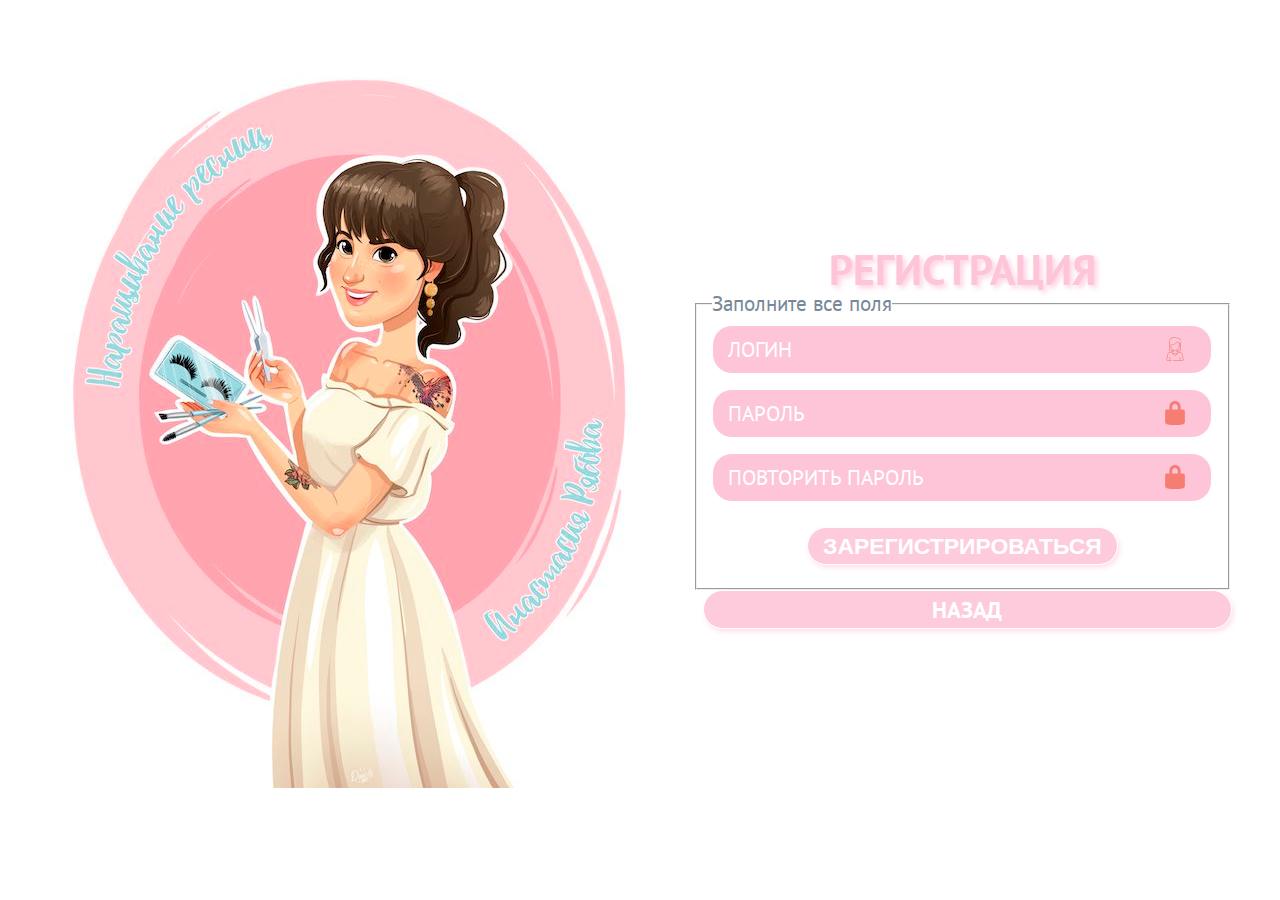
<file: registration.html>
<!DOCTYPE html>
<html lang="ru">

<head>
    <meta charset="utf-8">
    <title>&#9829;Регистрация&#9829;</title>
    <link href="css/normalize.css" rel="stylesheet">
    <link href="css/style.css" rel="stylesheet">
    <link href="https://fonts.googleapis.com/css?family=PT+Sans:400,400i,700" rel="stylesheet">
</head>

<body>
    <main class="">
        <section id="intro" class="container intro">
            <div class="main-container intro-logo">
                <img src="img/intro-logo.jpeg" alt="Меня зовут Настя!">
            </div>
            <div class="main-container cabinet-form">
                <h1>Регистрация</h1>
                <form class="login-form registration" action="https://echo.htmlacademy.ru" method="post">
                    <fieldset class="registration-filter-type">
                        <legend class="registration-filter-title">Заполните все поля</legend>
                        <div>
                            <label class="visually-hidden" for="user-login">Логин</label>
                            <input class="login-icon-user" id="user-login" type="text" name="login" placeholder="Логин">
                        </div>
                        <div>
                            <label class="visually-hidden" for="user-password">Пароль</label>
                            <input class="login-icon-password" id="user-password" type="password" name="password" placeholder="Пароль">
                        </div>
                        <div>
                            <label class="visually-hidden" for="user-password">Повторить пароль</label>
                            <input class="login-icon-password" id="user-password" type="password" name="password" placeholder="Повторить пароль">
                        </div>
                        <button class="btn btn-rewers" type="submit">Зарегистрироваться</button>
                    </fieldset>
                </form>
                <a class="btn" href="index.html">Назад</a>
            </div>
        </section>
    </main>
</body>

</html>
</file>
<file: css/style.css>
body {
    margin: 0;
    padding: 0;

    font-family: 'PT Sans', sans-serif;
    font-size: 1.3em;
    line-height: 1.3em;
    color: #778899;
}

.container {
    display: flex;
    flex-wrap: wrap;
    align-items: center;
    padding: 60px 2%;
    padding-bottom: 0;
}

.main-container {
    margin: auto;
}

a {
    text-decoration: none;
}

li {
    list-style: none;
}

p {
    margin: 0 30px;
}

p:first-letter {
    margin-left: 20px;

    font-size: 1.2em;
    font-weight: 700;
    line-height: 24px;
    text-transform: uppercase;

    text-align: center;
    background-color: rgba(89, 103, 178, 1);
    -webkit-background-clip: text;
    -moz-background-clip: text;
    background-clip: text;
    color: transparent;
    text-shadow: rgba(255, 255, 255, 0.5) 0px 3px 3px;
}

p:first-line {
    font-weight: 700;
}

h1 {
    margin: 0;
    margin-top: 30px;
    font-size: 2em;
    font-weight: 700;
    line-height: 1em;
    text-transform: uppercase;

    color: rgb(254, 197, 217);
    text-align: center;
    text-shadow: 3px 3px 5px rgba(254, 197, 217, 0.8);
}

h2 {
    margin: 15px 0;
    font-size: 1.3em;
    font-weight: 700;
    line-height: 28px;
    text-transform: uppercase;

    text-align: center;
    background-color: rgba(95, 140, 199, 1);
    -webkit-background-clip: text;
    -moz-background-clip: text;
    background-clip: text;
    color: transparent;
    text-shadow: rgba(255, 255, 255, 0.5) 0px 3px 3px;
}

img {
    max-width: 100%;
    height: auto;
}

.visually-hidden:not(:focus):not(:active),
input[type="checkbox"].visually-hidden,
input[type="radio"].visually-hidden {
    position: absolute;

    width: 1px;
    height: 1px;
    margin: -1px;
    border: 0;
    padding: 0;

    white-space: nowrap;

    clip-path: inset(100%);
    clip: rect(0 0 0 0);
    overflow: hidden;
}

.intro-logo {
    flex: 0 1 600px;
    display: flex;
    min-width: 350px;
}

.intro-logo img {
    margin: auto;
}

.intro-text {
    flex: 1 0 600px;
    display: flex;
    flex-direction: column;
    justify-content: space-around;
}

.intro-diplom {
    display: flex;
    flex-direction: row;
    justify-content: space-around;
    align-items: baseline;
    margin: auto;
}

.intro-diplom img {
    width: 90px;
    height: 127px;
    margin: 10px;
    border: 2px solid #ffffff;
}

.intro-diplom .diplom-img {
    width: 127px;
    height: 90px;
}

.intro-diplom img:hover {
    border: 2px solid rgb(254, 197, 217);
    transition-duration: 0.6s;
}

.intro-diplom .full {
    display: none;
    position: fixed;
    left: 0;
    top: 0;
    right: 0;
    bottom: 0;
    padding: 8%;
    background: #CCC center no-repeat;
    background: rgba(0, 0, 0, 0.5) center no-repeat;
    background-size: contain;
    background-origin: content-box;
}

.intro-diplom .full:target {
    display: block;
}

.intro-button {
    display: flex;
    align-items: center;
    margin: auto;
    margin-bottom: 10px;
    padding: 0;
}

.f-nav {
    z-index: 9;
    position: fixed;
    left: 0;
    top: 0;
    width: 100%;
}

.nav {
    display: flex;
    justify-content: space-around;
    align-items: center;
    flex-wrap: wrap;
    margin: 0 auto;
    padding: 10px 0;
}

.nav-container {
    display: flex;
    flex-direction: column-reverse;
    width: 100%;
    z-index: 9;
}

.btn {
    display: block;
    padding: 5px 15px;
    margin-left: 10px;

    text-transform: uppercase;
    font-size: 1.1em;
    font-weight: 700;
    text-align: center;
    color: #ffffff;

    background-color: rgba(254, 197, 217, 0.9);
    border: 1px solid #ffffff;
    border-radius: 20px;
    box-shadow: 2px 3px 4px rgba(254, 197, 217, 0.5);
}

.btn:hover,
.btn:focus {
    color: rgba(254, 197, 217, 1);
    border: 1px solid rgba(254, 197, 217, 1);
    background-color: #ffffff;
    box-shadow: 5px 5px 7px rgba(254, 197, 217, 0.6);
    transition-duration: 0.6s;
}

.btn:active {
    box-shadow: inset 5px 5px 7px rgba(254, 197, 217, 0.6);
}

.btn-rewers {
    margin: 10px auto;

}

.cabinet {
    display: ;
    padding-top: 0;

    background-color: rgba(254, 197, 217, 0.9);
    border-radius: 20px;
}

.cabinet-fio {
    flex: 1 0 100%;
    display: flex;
    justify-content: space-around;
    margin: 10px;

    color: #ffffff;
}

.cabinet-fio div {
    display: flex;
    align-content: center;
}

.cabinet-fio b {
    margin-left: 10px;
}

.registration-form-group,
.cabinet-form-group {
    display: flex;
    flex-direction: column;
}

.registration-form-group,
.cabinet-form-type {
    display: flex;
}

.cabinet-form-type input,
.cabinet-form-type select {
    width: 150px;
    margin: 5px auto;
    margin-right: 0;
    padding: 0 10px;
}

.cabinet-form-type input:first-child {
    margin-left: 0;
    width: 200px;
}

.cabinet-form {
    flex: 0 1 500px;
}

.filter-title {
    color: #ffffff;
    font-weight: 700;

    text-transform: uppercase;
}

.cabinet-form-type input[type="text"],
.filter-type input[type="date"],
.filter-type input[type="time"] {
    box-sizing: border-box;
    min-width: 100px;

    font: inherit;
    color: rgba(254, 197, 217, 1);
    text-transform: uppercase;

    border: 1px solid #ffffff;
    border-radius: 20px;
}


.filter-material,
.filter-type {
    padding-bottom: 0;
    border: 1px solid #ffffff;
    border-radius: 20px;
}

.cabinet-history {
    flex: 0 1 600px;
    margin-top: 0;
}

.history-header {
    display: table;
    margin: auto;
    border: 1px solid #ffffff;
    border-radius: 20px;
}

.history-header header {
    display: table-header-group;
}

.history-header h2 {
    display: table-caption;
}

.history-header ul {
    display: table-row;
}

.history-header li {
    display: table-cell;
    padding: 10px;
}

.lashes {
    display: flex;
    flex-wrap: wrap;
    align-items: center;
    padding: 0 2%;
}

.lashes-wrap {
    flex-wrap: wrap-reverse;
}

.lashes-row {
    flex-direction: row-reverse;
}

.lashes-logo {
    flex: 0 1 650px;
}

.lashes-logo img {
    width: 650px;
    height: 456px;
    overflow: hidden;
    border: 1px solid #ffffff;
    border-radius: 20px;
    -webkit-box-shadow: 0 1px 4px rgba(0, 0, 0, 0.3), 0 0 40px rgba(0, 0, 0, 0.1) inset;
    -moz-box-shadow: 0 1px 4px rgba(0, 0, 0, 0.3), 0 0 40px rgba(0, 0, 0, 0.1) inset;
    box-shadow: 0 1px 4px rgba(0, 0, 0, 0.3), 0 0 40px rgba(0, 0, 0, 0.1) inset;
}

.lashes-text {
    flex: 1 0 650px;
}

.lashes-time {
    display: flex;
    flex-wrap: wrap;
    justify-content: space-around;
}

.lashes-time p {
    margin: 5px 0;
}

.lashes-time p:first-letter {
    margin-left: 0;
    text-align: center;
    background-color: #778899;
    -webkit-background-clip: text;
    -moz-background-clip: text;
    background-clip: text;
    color: transparent;
    text-shadow: rgba(255, 255, 255, 0.5) 0px 3px 3px;
}

.lashes-slider {
    flex: 0 1 560px;
    display: flex;
    position: relative;
    width: 560px;
    margin: 0 auto;
}

.lashes-slider input[type=radio] {
    display: none;
}

.slider-inner {
    z-index: 8;
    overflow: hidden;
    border: 1px solid #ffffff;
    border-radius: 50%;
    box-shadow: 0 10px 10px -5px;
}

.slider-slides {
    width: 700%;
    transition: transform 0.8s ease;
}

.slider-slides img {
    float: left;
    width: 510px;
    border-radius: 50%;
}

.slider-inner-2 {
    overflow: hidden;
    border: 1px solid #ffffff;
    border-radius: 50%;
    box-shadow: 0 10px 10px -5px;
}

.slider-slides-2 {
    width: 700%;
    transition: transform 0.8s ease;
}

.slider-slides-2 img {
    float: left;
    width: 510px;
    border-radius: 50%;
}

.slider-inner-3 {
    overflow: hidden;
    border: 1px solid #ffffff;
    border-radius: 50%;
    box-shadow: 0 10px 10px -5px;
}

.slider-slides-3 {
    width: 700%;
    transition: transform 0.8s ease;
}

.slider-slides-3 img {
    float: left;
    width: 510px;
    border-radius: 50%;
}

.slider-controls {
    display: flex;
    flex-direction: column;
    justify-content: space-around;
    margin-left: 20px;
}

.slider-controls label {
    display: inline-block;
    margin: 30%;
    width: 20px;
    height: 20px;
    background-color: #5c6ab5;
    border: 4px solid #ffffff;
    border-radius: 50%;
    box-shadow: 0px 0px 2px rgba(0, 0, 0, 0.8);
    transition: background-color 0.2s;
    cursor: pointer;
}

#btn-1:checked ~ .slider-controls label[for="btn-1"],
#btn-2:checked ~ .slider-controls label[for="btn-2"],
#btn-3:checked ~ .slider-controls label[for="btn-3"],
#btn-4:checked ~ .slider-controls label[for="btn-4"],
#btn-5:checked ~ .slider-controls label[for="btn-5"],
#btn-6:checked ~ .slider-controls label[for="btn-6"],
#btn-7:checked ~ .slider-controls label[for="btn-7"],
#btn-8:checked ~ .slider-controls label[for="btn-8"],
#btn-9:checked ~ .slider-controls label[for="btn-9"],
#btn-10:checked ~ .slider-controls label[for="btn-10"],
#btn-11:checked ~ .slider-controls label[for="btn-11"],
#btn-12:checked ~ .slider-controls label[for="btn-12"],
#btn-13:checked ~ .slider-controls label[for="btn-13"],
#btn-14:checked ~ .slider-controls label[for="btn-14"],
#btn-15:checked ~ .slider-controls label[for="btn-15"],
#btn-16:checked ~ .slider-controls label[for="btn-16"],
#btn-17:checked ~ .slider-controls label[for="btn-17"],
#btn-18:checked ~ .slider-controls label[for="btn-18"],
#btn-19:checked ~ .slider-controls label[for="btn-19"],
#btn-20:checked ~ .slider-controls label[for="btn-20"],
#btn-21:checked ~ .slider-controls label[for="btn-21"] {
    background-color: #be82b6;
}

#btn-1:checked ~ .slider-inner .slider-slides {
    transform: translate(0);
}

#btn-2:checked ~ .slider-inner .slider-slides {
    transform: translate(-510px);
}

#btn-3:checked ~ .slider-inner .slider-slides {
    transform: translate(-1020px);
}

#btn-4:checked ~ .slider-inner .slider-slides {
    transform: translate(-1530px);
}

#btn-5:checked ~ .slider-inner .slider-slides {
    transform: translate(-2040px);
}

#btn-6:checked ~ .slider-inner .slider-slides {
    transform: translate(-2550px);
}

#btn-7:checked ~ .slider-inner .slider-slides {
    transform: translate(-3060px);
}

#btn-8:checked ~ .slider-inner-2 .slider-slides-2 {
    transform: translate(0);
}

#btn-9:checked ~ .slider-inner-2 .slider-slides-2 {
    transform: translate(-510px);
}

#btn-10:checked ~ .slider-inner-2 .slider-slides-2 {
    transform: translate(-1020px);
}

#btn-11:checked ~ .slider-inner-2 .slider-slides-2 {
    transform: translate(-1530px);
}

#btn-12:checked ~ .slider-inner-2 .slider-slides-2 {
    transform: translate(-2040px);
}

#btn-13:checked ~ .slider-inner-2 .slider-slides-2 {
    transform: translate(-2550px);
}

#btn-14:checked ~ .slider-inner-2 .slider-slides-2 {
    transform: translate(-3060px);
}

#btn-15:checked ~ .slider-inner-3 .slider-slides-3 {
    transform: translate(0);
}

#btn-16:checked ~ .slider-inner-3 .slider-slides-3 {
    transform: translate(-510px);
}

#btn-17:checked ~ .slider-inner-3 .slider-slides-3 {
    transform: translate(-1020px);
}

#btn-18:checked ~ .slider-inner-3 .slider-slides-3 {
    transform: translate(-1530px);
}

#btn-19:checked ~ .slider-inner-3 .slider-slides-3 {
    transform: translate(-2040px);
}

#btn-20:checked ~ .slider-inner-3 .slider-slides-3 {
    transform: translate(-2550px);
}

#btn-21:checked ~ .slider-inner-3 .slider-slides-3 {
    transform: translate(-3060px);
}

.brows {
    flex-wrap: wrap-reverse;
}

.brows-logo {
    flex: 0 1 650px;
}

.brows-logo img {
    width: 650px;
    height: 460px;
    border: 1px solid #ffffff;
    overflow: hidden;
    border-radius: 20px;
    -webkit-box-shadow: 0 1px 4px rgba(0, 0, 0, 0.3), 0 0 40px rgba(0, 0, 0, 0.1) inset;
    -moz-box-shadow: 0 1px 4px rgba(0, 0, 0, 0.3), 0 0 40px rgba(0, 0, 0, 0.1) inset;
    box-shadow: 0 1px 4px rgba(0, 0, 0, 0.3), 0 0 40px rgba(0, 0, 0, 0.1) inset;
}

.brows-text {
    flex: 1 0 600px;
}


.gifts {
    align-items: center;
    padding-bottom: 15px;
}

.gifts-text {
    flex: 1 0 650px;
}

.gifts-logo {
    position: relative;
    width: 570px;
    height: 400px;
    margin: auto;

    background-color: rgba(255, 164, 175, 0.3);
    border-radius: 20px;
    -webkit-box-shadow: 0 1px 4px rgba(0, 0, 0, 0.3), 0 0 40px rgba(0, 0, 0, 0.1) inset;
    -moz-box-shadow: 0 1px 4px rgba(0, 0, 0, 0.3), 0 0 40px rgba(0, 0, 0, 0.1) inset;
    box-shadow: 0 1px 4px rgba(0, 0, 0, 0.3), 0 0 40px rgba(0, 0, 0, 0.1) inset;
}

.icon {
    position: absolute;
    left: 0;
    top: 0;

    border-radius: 20px;
}

.hidden {
    position: absolute;
    opacity: 0;
}

.hidden img {
    width: 570px;
    height: 400px;

    border-radius: 20px;
}

.gifts-logo .icon {
    width: 570px;
    height: 400px;
    transition: all 0.2s ease-in-out;
}

.gifts-logo .hidden {
    left: 0;
    top: 0;
    opacity: 0;
    transform: scale(0);
}

.gifts-logo .hidden img {
    width: 570px;
    height: 400px;
}

.gifts-logo:hover .hidden {
    opacity: 1;
    transition: opacity 0.2s ease-in-out,
    transform 0.2s ease-in-out 0.1s;
    transform: scale(1);
}

.gifts-logo:hover .icon {
    opacity: 0;
}

.price-table {
    margin: 0 auto;
    margin-bottom: 10px;
    text-align: left;
    border-collapse: collapse;
}

.price-table th {
    height: 30px;
    border-bottom: 1px dashed #778899;
}

.price-table th:nth-child(even) {
    text-align: right;
}

.questions-text {
    flex: 1 0 650px;
    display: flex;
    flex-direction: column;
    margin: 0;
}

.questions-text h3 {
    align-self: flex-start;
    padding: 8px;
    margin: 5px;
    margin-left: 3%;
    margin-top: 10px;

    text-align: left;
    font-size: 1em;
    font-weight: 700;
    line-height: 20px;
    text-transform: uppercase;
    color: #ffffff;
    text-shadow: rgba(88, 102, 177, 0.7) 0px 3px 3px;

    background-color: rgba(88, 102, 177, 0.7);
    background-clip: text;
    border-radius: 10px 10px 10px 0;
    border: 1px solid rgba(88, 102, 177, 0.3);
}

.question-small {
    text-transform: none;
}

.questions-text p {
    align-self: flex-end;
    padding: 8px;
    margin-left: 10%;
    margin-top: 10px;
    margin-bottom: 10px;

    color: #ffffff;
    text-align: justify;
    text-indent: 20px;

    background-color: rgba(177, 200, 231, 1);

    border-radius: 10px 10px 0 10px;
    border: 1px solid rgba(177, 200, 231, 0.3);
}

.questions-text p:first-line {
    font-weight: 500;
}

.questions-text p:first-letter {
    color: #ffffff;
}

.contacts {
    flex-direction: row-reverse;
    align-items: center;
    flex-wrap: wrap-reverse;
}

.contacts-adress:first-line {
    font-weight: 500;
}

.contacts-text {
    flex: 1 0 650px;
    display: flex;
    flex-direction: column;
    text-align: center;
}

.contacts-text p {
    margin-top: 15px;
}

.contacts-table {
    margin: 20px auto;
    text-align: left;
    border-collapse: collapse;
}

.contacts-table svg {
    padding-right: 7px;
}

.contacts-table th {
    height: 40px;
    border-bottom: 1px dashed #778899;
}

.station {
    padding-right: 30px;
}

.contacts-social {
    margin: auto;
    margin-top: 20px;
    text-align: center;
}

.contacts-social ul {
    display: flex;
    flex-wrap: wrap;
    justify-content: space-between;
    width: 280px;
    margin: 0 auto;
    padding: 0;

    list-style: none;
}

.contacts-button {
    display: flex;
    align-items: center;
    justify-content: center;
    width: 73px;
    height: 73px;

    background-color: rgba(254, 197, 217, 1);
    border: 1px solid #ffffff;
    border-radius: 50%;
    box-shadow: 3px 3px 4px rgba(254, 197, 217, 0.5);
}

.contacts-button:hover,
.contacts-button:focus {
    background-color: #ffffff;
    border: 1px solid rgba(254, 197, 217, 1);
    box-shadow: 5px 5px 7px rgba(254, 197, 217, 0.5);
    transition-duration: 0.6s;
}

.contacts-button:active {
    box-shadow: inset 5px 5px 7px rgba(254, 197, 217, 0.6);
}

.contacts-button:hover path,
.contacts-button:focus path {
    fill: rgba(254, 197, 217, 1);
}

.intro-phone {
    width: 60px;
    height: 60px;
    margin-left: 20px;
}

.intro-btn {
    padding: 15px 30px;
    border-radius: 40px;
}

.contacts-map {
    width: 650px;
    height: 460px;
    margin: auto;
    background-image: url(../img/google-map.png);
    background-repeat: no-repeat;
    border: 1px solid #ffffff;
    border-radius: 20px;
    -webkit-box-shadow: 0 1px 4px rgba(0, 0, 0, 0.3), 0 0 40px rgba(0, 0, 0, 0.1) inset;
    -moz-box-shadow: 0 1px 4px rgba(0, 0, 0, 0.3), 0 0 40px rgba(0, 0, 0, 0.1) inset;
    box-shadow: 0 1px 4px rgba(0, 0, 0, 0.3), 0 0 40px rgba(0, 0, 0, 0.1) inset;
}

.contacts-map iframe {
    border-radius: 20px;
}

.text-table {
    margin: 0;
    padding: 0 100px;
    padding-right: 0;

    font-size: 1em;
}

.text-buttom {
    font-style: italic;
}

.footer {
    display: flex;
    justify-content: space-around;
    flex-wrap: wrap;
    margin: 20px 0;

    color: rgba(189, 124, 178, 1);
}

.footer-design {
    background-color: rgba(189, 124, 178, 1);
    -webkit-background-clip: text;
    -moz-background-clip: text;
    background-clip: text;
    color: transparent;
    text-shadow: rgba(255, 255, 255, 0.5) 0px 3px 3px;
}





@keyframes bounce {
    0% {
        transform: translateY(-2000px);
    }

    70% {
        transform: translateY(30px);
    }

    90% {
        transform: translateY(-10px);
    }

    100% {
        transform: translateY(0);
    }
}

@keyframes shake {
    0%,
    100% {
        transform: translateX(0);
    }

    10%,
    30%,
    50%,
    70%,
    90% {
        transform: translateX(-10px);
    }

    20%,
    40%,
    60%,
    80% {
        transform: translateX(10px);
    }
}

.modal {
    position: fixed;
    z-index: 10;
    display: none;

    background-color: rgba(254, 197, 217, 0.9);
    box-shadow: 0 30px 50px rgba(0, 0, 0, 0.7);
    border: 1px solid #ffffff;
    border-radius: 20px;
}

.modal-show {
    display: block;
    animation: bounce 0.6s;
}

.modal-login {
    display: flex;
    flex-direction: column;
    text-align: center;
    top: 120px;
    left: 50%;

    width: 350px;
    margin-left: -250px;
    padding: 10px 50px;
}

.modal-error {
    animation: shake 0.6s;
}

.modal-close {
    background-color: transparent;
    cursor: pointer;
}

.model-registration {
    display:flex;
    
}

::-webkit-input-placeholder {
    color: #ffffff;
}

::-moz-placeholder {
    color: #ffffff;
}

/* Firefox 19+ */

:-moz-placeholder {
    color: #ffffff;
}

/* Firefox 18- */

:-ms-input-placeholder {
    color: #ffffff;
}

.login-form input[type="text"],
.login-form input[type="password"] {
    box-sizing: border-box;
    width: 500px;
    padding: 10px 15px;
    padding-right: 40px;
    margin-bottom: 15px;

    font: inherit;
    color: #ffffff;
    text-transform: uppercase;

    background-color: rgba(254, 197, 217, 1);
    border: 1px solid #ffffff;
    border-radius: 20px;
}

.login-form input:focus {
    border-color: rgba(88, 102, 177, 0.7);
}

.login-icon-user {
    background-image: url(../img/user.png);
    background-position: 450px center;
    background-repeat: no-repeat;
}

.login-icon-password {
    background-image: url("../img/lock.png");
    background-position: 450px center;
    background-repeat: no-repeat;
}

.form-help a {
    color: inherit;
}

.form-help a:hover,
.form-help a:focus {
    color: #ffffff;
}

@media screen and (max-width: 1000px) {

    body {
        font-size: 2em;
        line-height: 1.3em;
    }
    h1 {
        margin-top: 0;
    }
    h2 {
        font-size: 1.3em;
        line-height: 1em;
    }
    h3 {
        font-size: 1.3em;
        line-height: 0.8em;
    }
    .f-nav {
        bottom: 0;
        margin-bottom: 25px;
    }
    .none {
        display: none;
    }
    .container {
        padding: 2%;
    }
    .intro-button {
        margin: 3% auto;
    }

    .lashes-slider {
        margin-bottom: 20px;
    }
    .intro-phone {
        width: 80px;
        height: 80px;
    }
    .intro-phone svg {
        width: 45px;
        height: 45px;
    }
    .footer {
        margin-bottom: 110px;
    }
    
    .modal {
        border-radius:0 0 20px 20px;
    }

    .modal-login {
        top: 0;
        left: 250px;

        width: 90%;
        margin-left: -250px;
    }
    

}
</file>
